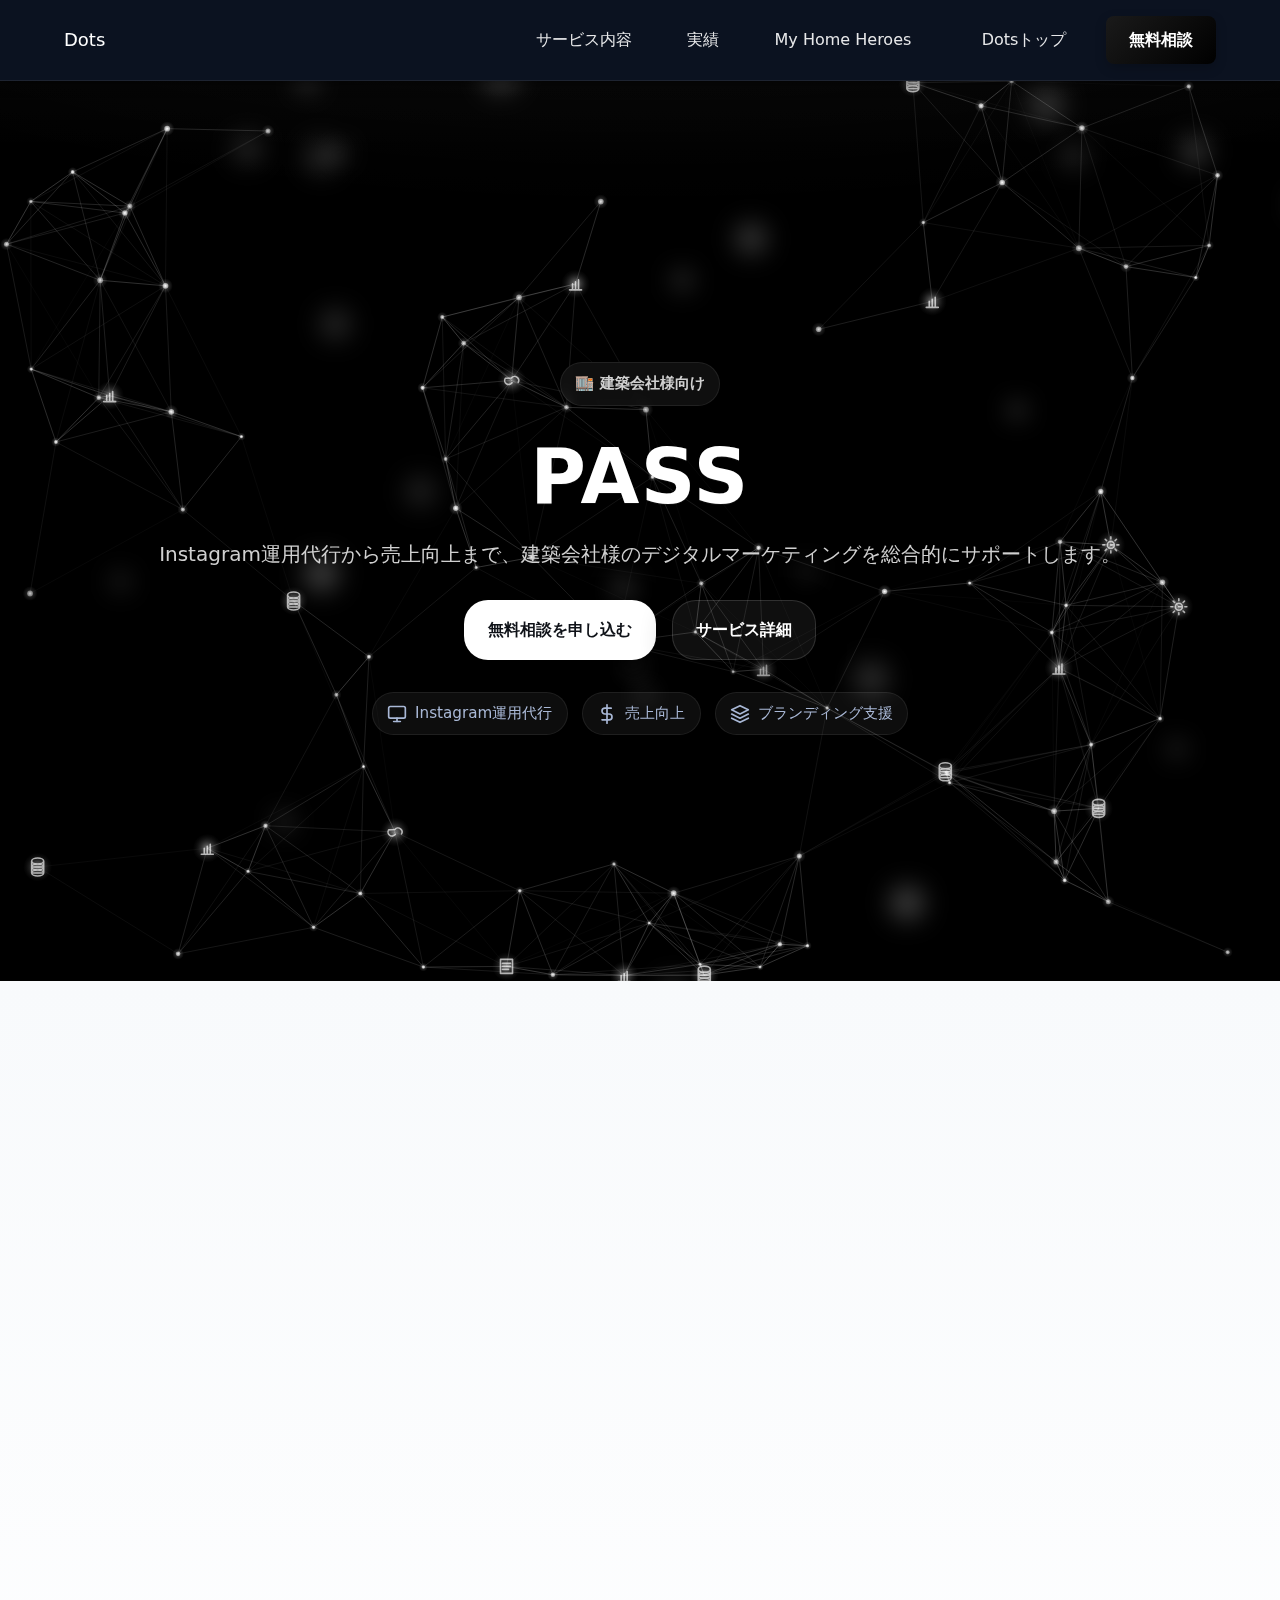
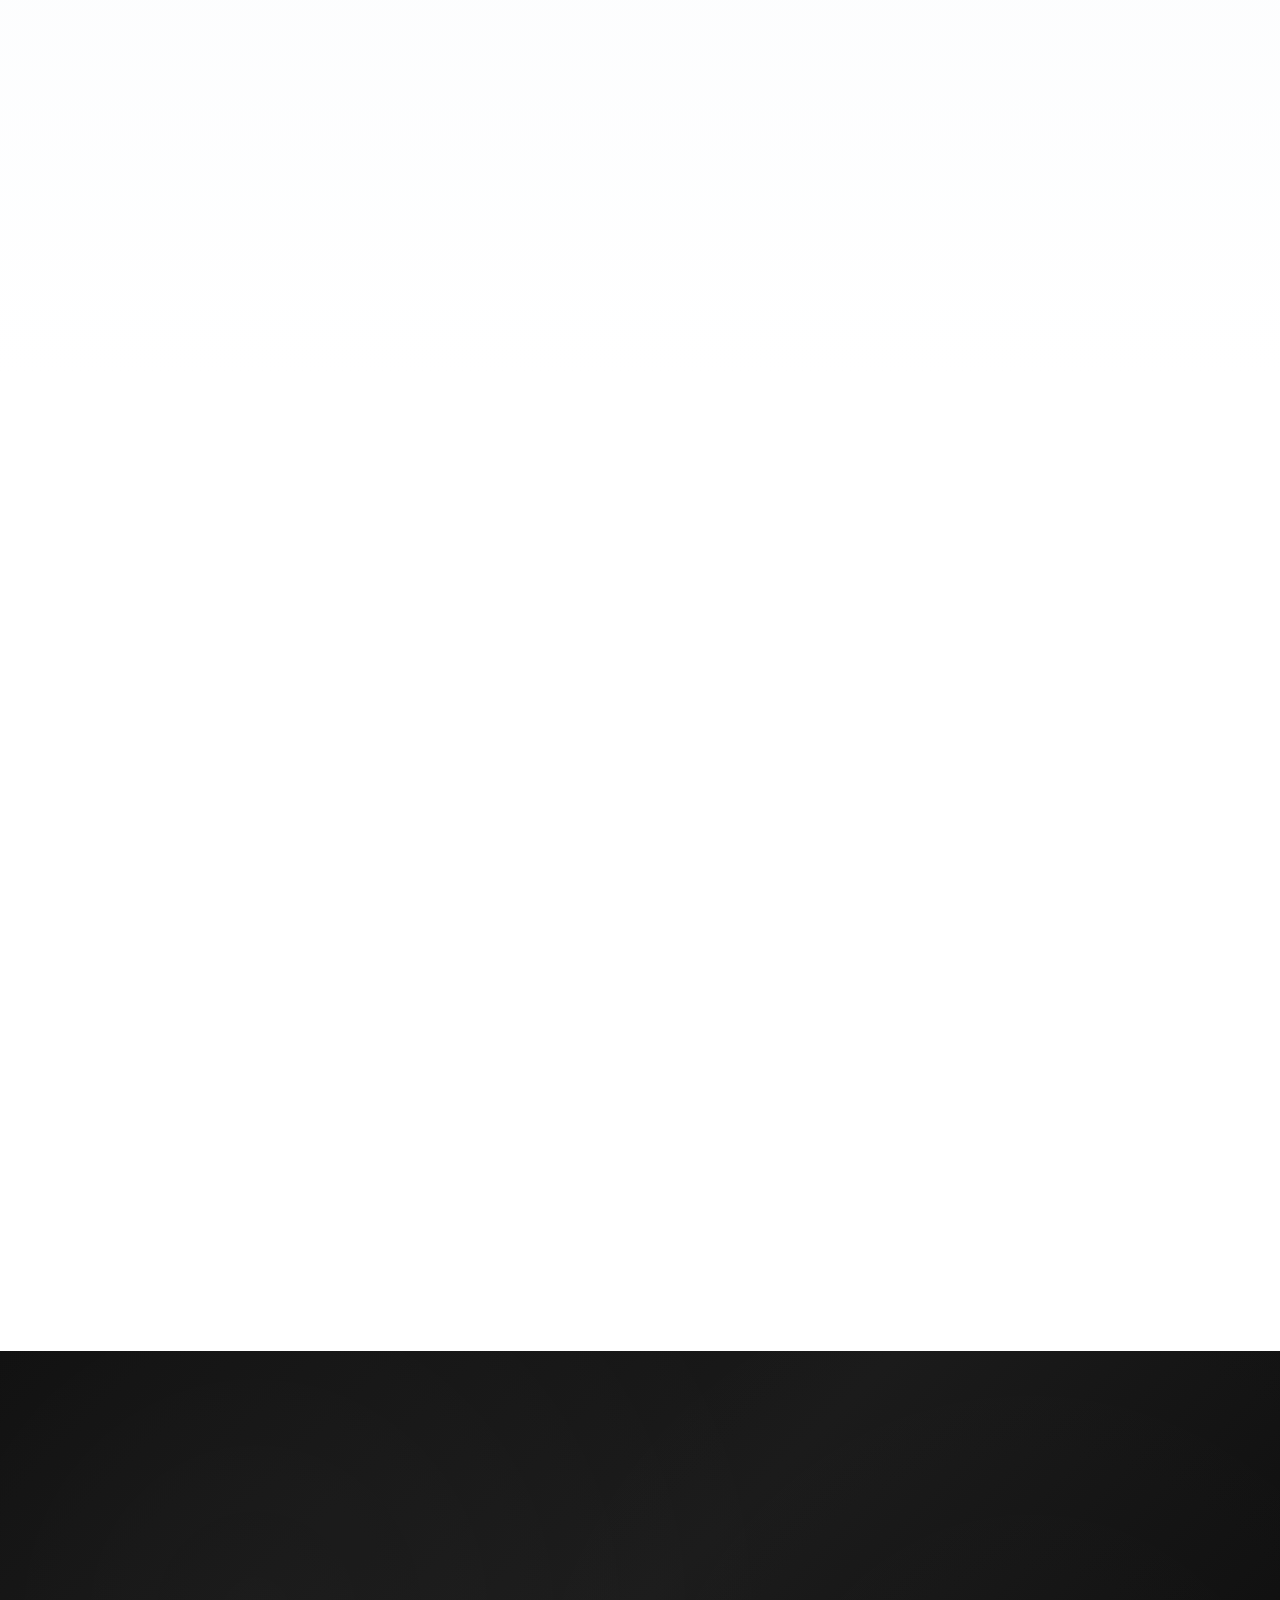
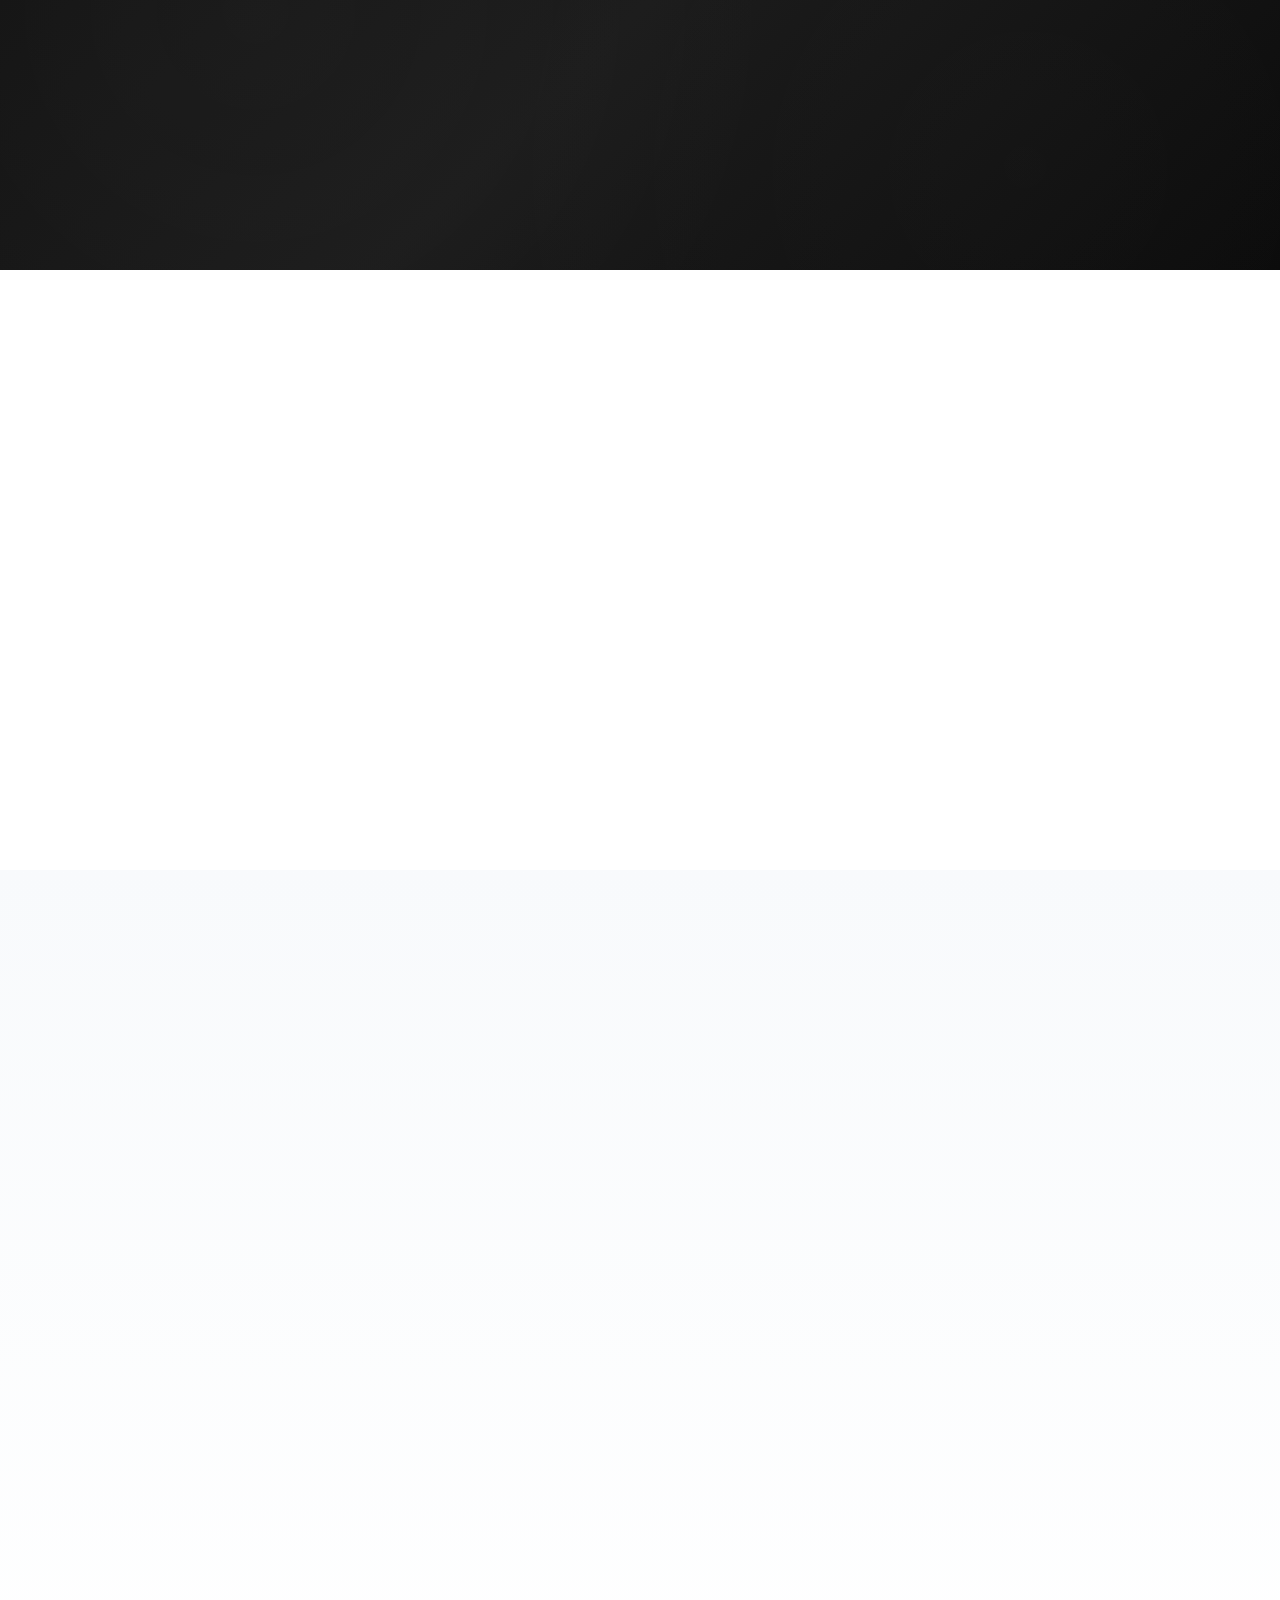
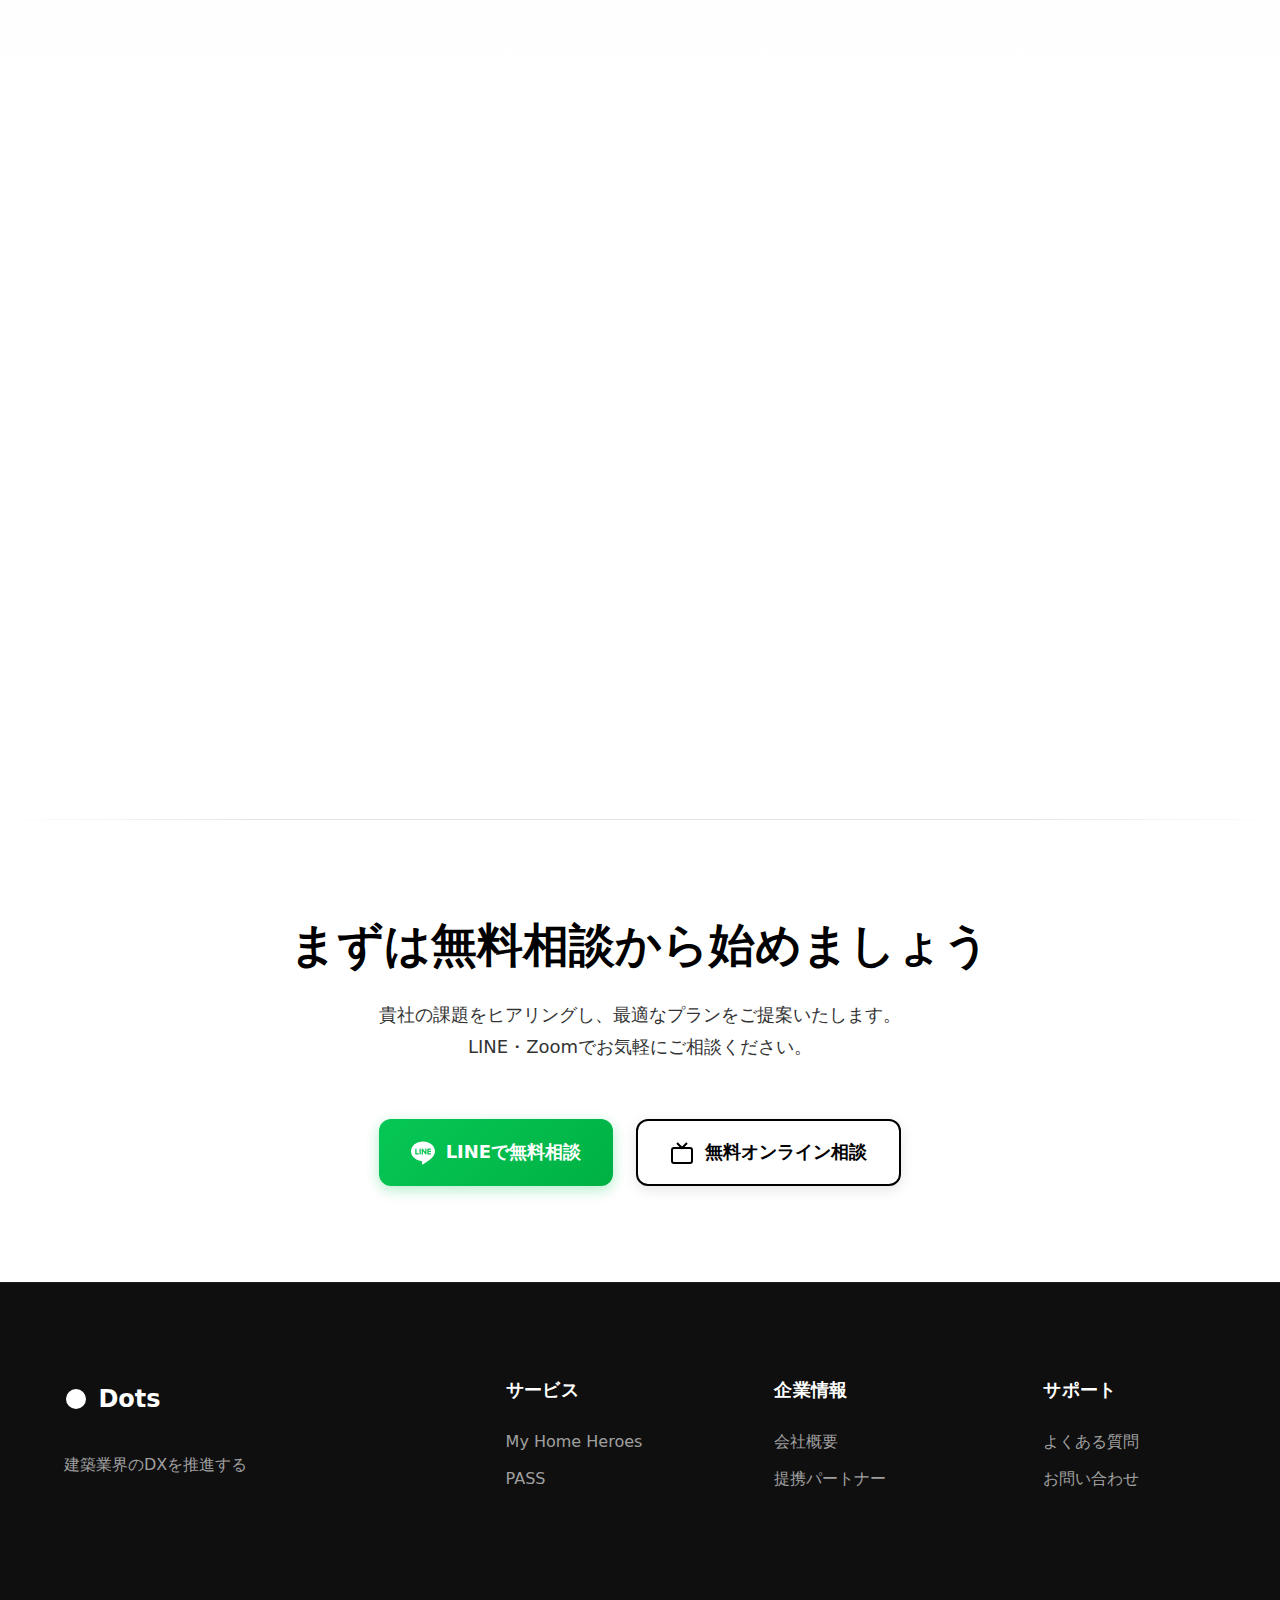
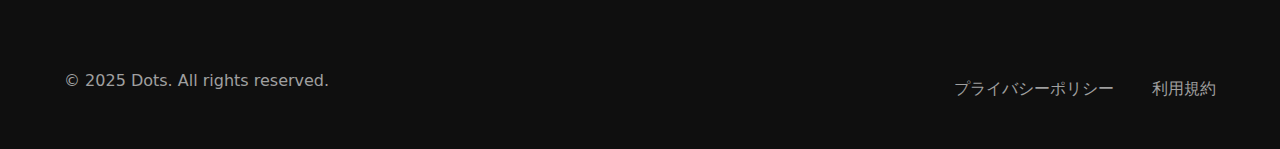
<file: pass.html>
<!DOCTYPE html>
<html lang="ja">
<head>
    <meta charset="UTF-8">
    <meta name="viewport" content="width=device-width, initial-scale=1.0">
    <meta name="description" content="PASS - 建築会社様向けSNSマーケティング支援サービス。Instagram運用代行からブランディングまで、売上向上を実現します。">
    <title>PASS - SNSマーケティング支援サービス | Dots</title>
    <link rel="stylesheet" href="css/style.css?v=6">
    <!-- V2 Hero System - MOBILE OPTIMIZED -->
    <link rel="stylesheet" href="css/hero-variant-v2.css?v=3">
    <link rel="preconnect" href="https://fonts.googleapis.com">
    <link rel="preconnect" href="https://fonts.gstatic.com" crossorigin>
    <link href="https://fonts.googleapis.com/css2?family=Noto+Sans+JP:wght@400;500;700;900&display=swap" rel="stylesheet">
    
    <!-- CRITICAL: Force mobile styles to load -->
    <style>
      @media (max-width: 767px) {
        /* Force mobile hero layout */
        .hero-wrap-v2 { 
          display: flex !important; 
          flex-direction: column !important; 
          padding-top: 80px !important; 
          max-width: 100vw !important; 
          overflow-x: hidden !important; 
        }
        .hero-content-v2 { 
          width: 100% !important; 
          padding: 0 20px !important; 
          display: flex !important; 
          flex-direction: column !important; 
          align-items: center !important; 
        }
        .hero-title-v2 { 
          font-size: clamp(36px, 10vw, 48px) !important; 
          max-width: 92% !important; 
          text-align: center !important; 
        }
        .hero-lead-v2 { 
          font-size: clamp(14px, 3.5vw, 16px) !important; 
          max-width: 88% !important; 
          text-align: center !important; 
        }
        .hero-btn-v2 { 
          width: 100% !important; 
          max-width: 320px !important; 
        }
        .hero-badges-v2 {
          max-width: 92% !important;
          justify-content: center !important;
          flex-wrap: wrap !important;
        }
      }
    </style>
</head>
<body data-variant="PASS">
    <!-- Header -->
    <header class="header">
        <div class="container header__container">
            <a href="index.html" class="header__logo">
                <span class="header__logo-text">Dots</span>
            </a>
            <button class="header__menu-toggle" id="menu-toggle" aria-label="メニューを開く">
                <span></span>
                <span></span>
                <span></span>
            </button>
            <nav class="header__nav" id="main-nav">
                <ul class="header__nav-list">
                    <li><a href="#service">サービス内容</a></li>
                    <li><a href="#results">実績</a></li>
                    <li><a href="myhome-heroes.html">My Home Heroes</a></li>
                </ul>
                <div class="header__actions">
                    <a href="index.html" class="header__link">Dotsトップ</a>
                    <a href="https://form.run/@y-katanuma-B8n8WV0KiFKfD6hjJ6qy" class="btn btn--primary btn--header" target="_blank" rel="noopener noreferrer">無料相談</a>
                </div>
            </nav>
        </div>
    </header>

    <!-- ========== HERO V2 (PASS Variant) ========== -->
    <div id="hero-pass" class="hero-wrap-v2" data-grad="on">
      <canvas id="bg-v2" aria-hidden="true"></canvas>
      
      <div class="hero-content-v2">
        <!-- Kicker Badge -->
        <div class="hero-pill-v2">
          🏬 建築会社様向け
        </div>
        
        <!-- Title -->
        <h1 class="hero-title-v2">PASS</h1>
        
        <!-- Lead -->
        <p class="hero-lead-v2">
          Instagram運用代行から売上向上まで、建築会社様のデジタルマーケティングを総合的にサポートします。
        </p>
        
        <!-- CTA Buttons -->
        <div class="hero-cta-v2">
          <a class="hero-btn-v2 primary" href="https://form.run/@y-katanuma-B8n8WV0KiFKfD6hjJ6qy" target="_blank" rel="noopener noreferrer">
            無料相談を申し込む
          </a>
          <a class="hero-btn-v2 ghost" href="#service">サービス詳細</a>
        </div>
        
        <!-- Service Badges (PASS-specific: visible) -->
        <div class="hero-badges-v2">
          <span class="hero-badge-v2">
            <svg width="20" height="20" viewBox="0 0 24 24" fill="none" stroke="currentColor" stroke-width="2" stroke-linecap="round" stroke-linejoin="round">
              <rect x="2" y="3" width="20" height="14" rx="2" ry="2"></rect>
              <line x1="8" y1="21" x2="16" y2="21"></line>
              <line x1="12" y1="17" x2="12" y2="21"></line>
            </svg>
            Instagram運用代行
          </span>
          <span class="hero-badge-v2">
            <svg width="20" height="20" viewBox="0 0 24 24" fill="none" stroke="currentColor" stroke-width="2" stroke-linecap="round" stroke-linejoin="round">
              <line x1="12" y1="1" x2="12" y2="23"></line>
              <path d="M17 5H9.5a3.5 3.5 0 0 0 0 7h5a3.5 3.5 0 0 1 0 7H6"></path>
            </svg>
            売上向上
          </span>
          <span class="hero-badge-v2">
            <svg width="20" height="20" viewBox="0 0 24 24" fill="none" stroke="currentColor" stroke-width="2" stroke-linecap="round" stroke-linejoin="round">
              <path d="M12 2L2 7l10 5 10-5-10-5z"></path>
              <path d="M2 17l10 5 10-5"></path>
              <path d="M2 12l10 5 10-5"></path>
            </svg>
            ブランディング支援
          </span>
        </div>
      </div>
    </div>

    <!-- Service Content Section -->
    <section class="section section--light" id="service">
        <div class="container">
            <div class="section__header reveal-fade">
                <h2 class="section__title section__title--dark">サービス内容</h2>
                <p class="section__description section__description--dark">
                    建築会社様のSNSマーケティングを包括的にサポートし、<br>
                    集客から成約までの動線を最適化します。
                </p>
            </div>

            <!-- Problems Section -->
            <div class="problems-section">
                <h3 class="problems-section__title reveal-fade">こんな課題はありませんか？</h3>
                <div class="problems-grid">
                    <div class="problem-card reveal-fade">
                        <div class="problem-card__icon">
                            <svg viewBox="0 0 24 24" fill="none" stroke="currentColor" stroke-width="2">
                                <circle cx="12" cy="12" r="10"></circle>
                                <path d="M9.09 9a3 3 0 0 1 5.83 1c0 2-3 3-3 3"></path>
                                <line x1="12" y1="17" x2="12.01" y2="17"></line>
                            </svg>
                        </div>
                        <h4 class="problem-card__title">新しい集客手法を<br>探している</h4>
                    </div>
                    <div class="problem-card reveal-fade">
                        <div class="problem-card__icon">
                            <svg viewBox="0 0 24 24" fill="none" stroke="currentColor" stroke-width="2">
                                <path d="M22 16.92v3a2 2 0 0 1-2.18 2 19.79 19.79 0 0 1-8.63-3.07 19.5 19.5 0 0 1-6-6 19.79 19.79 0 0 1-3.07-8.67A2 2 0 0 1 4.11 2h3a2 2 0 0 1 2 1.72 12.84 12.84 0 0 0 .7 2.81 2 2 0 0 1-.45 2.11L8.09 9.91a16 16 0 0 0 6 6l1.27-1.27a2 2 0 0 1 2.11-.45 12.84 12.84 0 0 0 2.81.7A2 2 0 0 1 22 16.92z"></path>
                            </svg>
                        </div>
                        <h4 class="problem-card__title">問い合わせ数が<br>増えない</h4>
                    </div>
                    <div class="problem-card reveal-fade">
                        <div class="problem-card__icon">
                            <svg viewBox="0 0 24 24" fill="none" stroke="currentColor" stroke-width="2">
                                <path d="M17 21v-2a4 4 0 0 0-4-4H5a4 4 0 0 0-4 4v2"></path>
                                <circle cx="9" cy="7" r="4"></circle>
                                <path d="M23 21v-2a4 4 0 0 0-3-3.87"></path>
                                <path d="M16 3.13a4 4 0 0 1 0 7.75"></path>
                            </svg>
                        </div>
                        <h4 class="problem-card__title">専門知識を持つ<br>人材がいない</h4>
                    </div>
                    <div class="problem-card reveal-fade">
                        <div class="problem-card__icon">
                            <svg viewBox="0 0 24 24" fill="none" stroke="currentColor" stroke-width="2">
                                <line x1="12" y1="1" x2="12" y2="23"></line>
                                <path d="M17 5H9.5a3.5 3.5 0 0 0 0 7h5a3.5 3.5 0 0 1 0 7H6"></path>
                            </svg>
                        </div>
                        <h4 class="problem-card__title">予算感を<br>把握していない</h4>
                    </div>
                    <div class="problem-card reveal-fade">
                        <div class="problem-card__icon">
                            <svg viewBox="0 0 24 24" fill="none" stroke="currentColor" stroke-width="2">
                                <polyline points="23 6 13.5 15.5 8.5 10.5 1 18"></polyline>
                                <polyline points="17 6 23 6 23 12"></polyline>
                            </svg>
                        </div>
                        <h4 class="problem-card__title">費用対効果が<br>分からない</h4>
                    </div>
                    <div class="problem-card reveal-fade">
                        <div class="problem-card__icon">
                            <svg viewBox="0 0 24 24" fill="none" stroke="currentColor" stroke-width="2">
                                <path d="M14 2H6a2 2 0 0 0-2 2v16a2 2 0 0 0 2 2h12a2 2 0 0 0 2-2V8z"></path>
                                <polyline points="14 2 14 8 20 8"></polyline>
                                <line x1="16" y1="13" x2="8" y2="13"></line>
                                <line x1="16" y1="17" x2="8" y2="17"></line>
                                <polyline points="10 9 9 9 8 9"></polyline>
                            </svg>
                        </div>
                        <h4 class="problem-card__title">専門用語が難解で<br>理解困難</h4>
                    </div>
                </div>
            </div>
        </div>
    </section>

    <!-- Provided Services Section -->
    <section class="section">
        <div class="container">
            <div class="section__header reveal-fade">
                <h2 class="section__title">提供サービス</h2>
                <p class="section__description">
                    Instagram運用からブランディングまで、<br>
                    建築会社様の成長を多角的にサポートします
                </p>
            </div>

            <div class="service-details-grid">
                <div class="service-detail-card reveal-fade">
                    <div class="service-detail-card__icon">
                        <svg viewBox="0 0 24 24" fill="none" stroke="currentColor" stroke-width="2">
                            <rect x="2" y="2" width="20" height="20" rx="5" ry="5"></rect>
                            <path d="M16 11.37A4 4 0 1 1 12.63 8 4 4 0 0 1 16 11.37z"></path>
                            <line x1="17.5" y1="6.5" x2="17.51" y2="6.5"></line>
                        </svg>
                    </div>
                    <h3 class="service-detail-card__title">Instagram運用代行</h3>
                    <p class="service-detail-card__description">
                        投稿コンテンツの企画・制作から日々の運用まで、Instagramアカウントを総合的に管理。
                        建築業界に特化したノウハウで、フォロワー獲得と問い合わせ増加を実現します。
                    </p>
                    <ul class="service-detail-card__features">
                        <li>コンテンツ企画・制作</li>
                        <li>投稿スケジュール管理</li>
                        <li>ハッシュタグ戦略</li>
                        <li>フォロワー獲得施策</li>
                    </ul>
                </div>

                <div class="service-detail-card reveal-fade">
                    <div class="service-detail-card__icon">
                        <svg viewBox="0 0 24 24" fill="none" stroke="currentColor" stroke-width="2">
                            <line x1="12" y1="1" x2="12" y2="23"></line>
                            <path d="M17 5H9.5a3.5 3.5 0 0 0 0 7h5a3.5 3.5 0 0 1 0 7H6"></path>
                        </svg>
                    </div>
                    <h3 class="service-detail-card__title">売上向上支援</h3>
                    <p class="service-detail-card__description">
                        SNSマーケティングによる認知拡大から成約までを一気通貫でサポート。
                        データに基づいた戦略で、確実に売上向上を実現します。
                    </p>
                    <ul class="service-detail-card__features">
                        <li>KPI設定とモニタリング</li>
                        <li>広告運用の最適化</li>
                        <li>成約率向上施策</li>
                        <li>月次レポートと改善提案</li>
                    </ul>
                </div>

                <div class="service-detail-card reveal-fade">
                    <div class="service-detail-card__icon">
                        <svg viewBox="0 0 24 24" fill="none" stroke="currentColor" stroke-width="2">
                            <path d="M12 2L2 7l10 5 10-5-10-5z"></path>
                            <path d="M2 17l10 5 10-5"></path>
                            <path d="M2 12l10 5 10-5"></path>
                        </svg>
                    </div>
                    <h3 class="service-detail-card__title">ブランディング支援</h3>
                    <p class="service-detail-card__description">
                        企業の魅力を最大限に引き出し、競合との差別化を実現。
                        一貫したブランドイメージの構築で、顧客からの信頼を獲得します。
                    </p>
                    <ul class="service-detail-card__features">
                        <li>ブランド戦略の立案</li>
                        <li>ビジュアルアイデンティティ</li>
                        <li>トーン＆マナーの統一</li>
                        <li>ストーリーテリング</li>
                    </ul>
                </div>
            </div>
        </div>
    </section>

    <!-- Sales Boost Section -->
    <section class="section section--dark">
        <div class="container">
            <div class="sales-boost reveal-fade">
                <h2 class="sales-boost__title">PASSで売上アップを実現</h2>
                <p class="sales-boost__description">
                    建築会社様のSNSマーケティングに特化した専門チームが、<br>
                    Instagram運用からブランディングまでトータルサポート。<br>
                    確かな実績とノウハウで、貴社の売上向上に貢献します。
                </p>
                <a href="https://form.run/@y-katanuma-B8n8WV0KiFKfD6hjJ6qy" class="btn btn--primary btn--large" target="_blank" rel="noopener noreferrer">無料相談を申し込む</a>
            </div>
        </div>
    </section>

    <!-- Why Choose PASS Section -->
    <section class="section">
        <div class="container">
            <div class="section__header reveal-fade">
                <h2 class="section__title">PASSが選ばれる理由</h2>
            </div>

            <div class="why-choose-grid">
                <div class="why-choose__card reveal-fade">
                    <div class="why-choose__icon">
                        <svg viewBox="0 0 24 24" fill="none" stroke="currentColor" stroke-width="2">
                            <path d="M22 11.08V12a10 10 0 1 1-5.93-9.14"></path>
                            <polyline points="22 4 12 14.01 9 11.01"></polyline>
                        </svg>
                    </div>
                    <h3 class="why-choose__title">建築業界特化の専門性</h3>
                    <p class="why-choose__text">
                        建築・住宅業界に特化したSNSマーケティングのプロフェッショナル集団。
                        業界特有の課題を深く理解し、最適な施策を提案します。
                    </p>
                </div>

                <div class="why-choose__card reveal-fade">
                    <div class="why-choose__icon">
                        <svg viewBox="0 0 24 24" fill="none" stroke="currentColor" stroke-width="2">
                            <polyline points="23 6 13.5 15.5 8.5 10.5 1 18"></polyline>
                            <polyline points="17 6 23 6 23 12"></polyline>
                        </svg>
                    </div>
                    <h3 class="why-choose__title">確かな実績とデータ</h3>
                    <p class="why-choose__text">
                        多数の建築会社様での成功実績。データに基づいた戦略立案と、
                        PDCAサイクルによる継続的な改善で確実に成果を出します。
                    </p>
                </div>

                <div class="why-choose__card reveal-fade">
                    <div class="why-choose__icon">
                        <svg viewBox="0 0 24 24" fill="none" stroke="currentColor" stroke-width="2">
                            <path d="M17 21v-2a4 4 0 0 0-4-4H5a4 4 0 0 0-4 4v2"></path>
                            <circle cx="9" cy="7" r="4"></circle>
                            <path d="M23 21v-2a4 4 0 0 0-3-3.87"></path>
                            <path d="M16 3.13a4 4 0 0 1 0 7.75"></path>
                        </svg>
                    </div>
                    <h3 class="why-choose__title">伴走型のサポート体制</h3>
                    <p class="why-choose__text">
                        専任担当者による手厚いサポート。定期的なミーティングと詳細なレポートで、
                        常に現状と改善策を共有し、二人三脚で目標達成を目指します。
                    </p>
                </div>
            </div>
        </div>
    </section>

    <!-- Results Section -->
    <section class="section section--light" id="results">
        <div class="container">
            <div class="section__header reveal-fade">
                <h2 class="section__title section__title--dark">実績</h2>
                <p class="section__description section__description--dark">
                    PASSを導入いただいた建築会社様の成功事例をご紹介します
                </p>
            </div>

            <div class="results-grid">
                <!-- A社様 - 完成見学会 -->
                <div class="result-card reveal-fade">
                    <div class="result-card__header">
                        <h3 class="result-card__company">A社様</h3>
                        <span class="result-card__badge">完成見学会</span>
                    </div>
                    <div class="result-card__metrics">
                        <div class="result-card__metric">
                            <span class="result-card__label">来場者数</span>
                            <div class="result-card__values">
                                <span class="result-card__before">0名</span>
                                <svg class="result-card__arrow" viewBox="0 0 24 24" fill="none" stroke="currentColor" stroke-width="2">
                                    <line x1="5" y1="12" x2="19" y2="12"></line>
                                    <polyline points="12 5 19 12 12 19"></polyline>
                                </svg>
                                <span class="result-card__after">8名</span>
                            </div>
                        </div>
                        <div class="result-card__metric">
                            <span class="result-card__label">顧客獲得単価</span>
                            <div class="result-card__values">
                                <span class="result-card__before">50,000円</span>
                                <svg class="result-card__arrow" viewBox="0 0 24 24" fill="none" stroke="currentColor" stroke-width="2">
                                    <line x1="5" y1="12" x2="19" y2="12"></line>
                                    <polyline points="12 5 19 12 12 19"></polyline>
                                </svg>
                                <span class="result-card__after">8,671円</span>
                            </div>
                        </div>
                    </div>
                    <p class="result-card__period">Instagram広告活用</p>
                </div>

                <!-- A社様 - 間取り図添削 -->
                <div class="result-card reveal-fade">
                    <div class="result-card__header">
                        <h3 class="result-card__company">A社様</h3>
                        <span class="result-card__badge">間取り図添削イベント</span>
                    </div>
                    <div class="result-card__metrics">
                        <div class="result-card__metric">
                            <span class="result-card__label">参加者数</span>
                            <div class="result-card__values">
                                <span class="result-card__before">0名</span>
                                <svg class="result-card__arrow" viewBox="0 0 24 24" fill="none" stroke="currentColor" stroke-width="2">
                                    <line x1="5" y1="12" x2="19" y2="12"></line>
                                    <polyline points="12 5 19 12 12 19"></polyline>
                                </svg>
                                <span class="result-card__after">6名</span>
                            </div>
                        </div>
                        <div class="result-card__metric">
                            <span class="result-card__label">顧客獲得単価</span>
                            <div class="result-card__values">
                                <span class="result-card__before">50,000円</span>
                                <svg class="result-card__arrow" viewBox="0 0 24 24" fill="none" stroke="currentColor" stroke-width="2">
                                    <line x1="5" y1="12" x2="19" y2="12"></line>
                                    <polyline points="12 5 19 12 12 19"></polyline>
                                </svg>
                                <span class="result-card__after">7,672円</span>
                            </div>
                        </div>
                    </div>
                    <p class="result-card__period">Instagram広告活用</p>
                </div>

                <!-- B社様 - リーチ改善 -->
                <div class="result-card reveal-fade">
                    <div class="result-card__header">
                        <h3 class="result-card__company">B社様</h3>
                        <span class="result-card__badge">Instagram運用代行</span>
                    </div>
                    <div class="result-card__metrics">
                        <div class="result-card__metric">
                            <span class="result-card__label">月間平均リーチ数</span>
                            <div class="result-card__values">
                                <span class="result-card__before">429</span>
                                <svg class="result-card__arrow" viewBox="0 0 24 24" fill="none" stroke="currentColor" stroke-width="2">
                                    <line x1="5" y1="12" x2="19" y2="12"></line>
                                    <polyline points="12 5 19 12 12 19"></polyline>
                                </svg>
                                <span class="result-card__after">101,274</span>
                            </div>
                        </div>
                        <div class="result-card__metric">
                            <span class="result-card__label">成長率</span>
                            <div class="result-card__values">
                                <span class="result-card__after result-card__after--highlight">236倍</span>
                            </div>
                        </div>
                    </div>
                    <p class="result-card__period">戦略的コンテンツ制作</p>
                </div>
            </div>
        </div>
    </section>

    <!-- Testimonials Section -->
    <section class="section">
        <div class="container">
            <div class="section__header reveal-fade">
                <h2 class="section__title">お客様の声</h2>
            </div>

            <div class="testimonials-grid">
                <div class="testimonial-card reveal-fade">
                    <div class="testimonial-card__header">
                        <h3 class="testimonial-card__company">A工務店</h3>
                        <p class="testimonial-card__role">マーケティング担当者様</p>
                    </div>
                    <div class="testimonial-card__quote">
                        <svg viewBox="0 0 24 24" fill="currentColor">
                            <path d="M6.5 10c-1.3 0-2.4-.5-3.3-1.4C2.3 7.7 1.8 6.6 1.8 5.3c0-1.3.5-2.4 1.4-3.3C4.1 1.1 5.2.6 6.5.6c1.3 0 2.4.5 3.3 1.4.9.9 1.4 2 1.4 3.3 0 1.3-.5 2.4-1.4 3.3-.9.9-2 1.4-3.3 1.4zm0 13.4c-1.3 0-2.4-.5-3.3-1.4-.9-.9-1.4-2-1.4-3.3V11c0-.3.1-.5.3-.7.2-.2.4-.3.7-.3s.5.1.7.3c.2.2.3.4.3.7v7.7c0 .8.3 1.5.8 2 .5.5 1.2.8 2 .8.8 0 1.5-.3 2-.8.5-.5.8-1.2.8-2V11c0-.3.1-.5.3-.7.2-.2.4-.3.7-.3s.5.1.7.3c.2.2.3.4.3.7v7.7c0 1.3-.5 2.4-1.4 3.3-.9.9-2 1.4-3.3 1.4zm11 0c-1.3 0-2.4-.5-3.3-1.4-.9-.9-1.4-2-1.4-3.3V11c0-.3.1-.5.3-.7.2-.2.4-.3.7-.3s.5.1.7.3c.2.2.3.4.3.7v7.7c0 .8.3 1.5.8 2 .5.5 1.2.8 2 .8.8 0 1.5-.3 2-.8.5-.5.8-1.2.8-2V11c0-.3.1-.5.3-.7.2-.2.4-.3.7-.3s.5.1.7.3c.2.2.3.4.3.7v7.7c0 1.3-.5 2.4-1.4 3.3-.9.9-2 1.4-3.3 1.4zm0-13.4c-1.3 0-2.4-.5-3.3-1.4-.9-.9-1.4-2-1.4-3.3 0-1.3.5-2.4 1.4-3.3.9-.9 2-1.4 3.3-1.4 1.3 0 2.4.5 3.3 1.4.9.9 1.4 2 1.4 3.3 0 1.3-.5 2.4-1.4 3.3-.9.9-2 1.4-3.3 1.4z"/>
                        </svg>
                    </div>
                    <p class="testimonial-card__text">リスティング広告と比較してInstagram広告の顧客獲得単価が圧倒的に低く、しかも質の高い見込み客を獲得できています。PASSのサポートのおかげで、広告運用の効果が目に見えて改善されました。</p>
                </div>

                <div class="testimonial-card reveal-fade">
                    <div class="testimonial-card__header">
                        <h3 class="testimonial-card__company">Bハウスメーカー</h3>
                        <p class="testimonial-card__role">営業部長様</p>
                    </div>
                    <div class="testimonial-card__quote">
                        <svg viewBox="0 0 24 24" fill="currentColor">
                            <path d="M6.5 10c-1.3 0-2.4-.5-3.3-1.4C2.3 7.7 1.8 6.6 1.8 5.3c0-1.3.5-2.4 1.4-3.3C4.1 1.1 5.2.6 6.5.6c1.3 0 2.4.5 3.3 1.4.9.9 1.4 2 1.4 3.3 0 1.3-.5 2.4-1.4 3.3-.9.9-2 1.4-3.3 1.4zm0 13.4c-1.3 0-2.4-.5-3.3-1.4-.9-.9-1.4-2-1.4-3.3V11c0-.3.1-.5.3-.7.2-.2.4-.3.7-.3s.5.1.7.3c.2.2.3.4.3.7v7.7c0 .8.3 1.5.8 2 .5.5 1.2.8 2 .8.8 0 1.5-.3 2-.8.5-.5.8-1.2.8-2V11c0-.3.1-.5.3-.7.2-.2.4-.3.7-.3s.5.1.7.3c.2.2.3.4.3.7v7.7c0 1.3-.5 2.4-1.4 3.3-.9.9-2 1.4-3.3 1.4zm11 0c-1.3 0-2.4-.5-3.3-1.4-.9-.9-1.4-2-1.4-3.3V11c0-.3.1-.5.3-.7.2-.2.4-.3.7-.3s.5.1.7.3c.2.2.3.4.3.7v7.7c0 .8.3 1.5.8 2 .5.5 1.2.8 2 .8.8 0 1.5-.3 2-.8.5-.5.8-1.2.8-2V11c0-.3.1-.5.3-.7.2-.2.4-.3.7-.3s.5.1.7.3c.2.2.3.4.3.7v7.7c0 1.3-.5 2.4-1.4 3.3-.9.9-2 1.4-3.3 1.4zm0-13.4c-1.3 0-2.4-.5-3.3-1.4-.9-.9-1.4-2-1.4-3.3 0-1.3.5-2.4 1.4-3.3.9-.9 2-1.4 3.3-1.4 1.3 0 2.4.5 3.3 1.4.9.9 1.4 2 1.4 3.3 0 1.3-.5 2.4-1.4 3.3-.9.9-2 1.4-3.3 1.4z"/>
                        </svg>
                    </div>
                    <p class="testimonial-card__text">Instagram広告経由で来た方の成約率が極めて高いです。最初は半信半疑でしたが、今では弊社の主要な集客チャネルとなっています。数値で結果が見えるので、経営陣への報告もスムーズです。</p>
                </div>
            </div>
        </div>
    </section>

    <!-- CTA Section -->
    <section class="final-cta" id="contact">
        <div class="final-cta__container">
            <h2 class="final-cta__title">まずは無料相談から始めましょう</h2>
            <p class="final-cta__text">
                貴社の課題をヒアリングし、最適なプランをご提案いたします。<br>
                LINE・Zoomでお気軽にご相談ください。
            </p>
            <div class="final-cta__buttons">
                <a href="https://liff.line.me/2007438875-YAAgNKRM/landing?follow=%40436fsqey&lp=USpwdE&liff_id=2007438875-YAAgNKRM" class="final-cta__btn final-cta__btn--line" target="_blank" rel="noopener noreferrer">
                    <svg width="24" height="24" viewBox="0 0 24 24" fill="currentColor">
                        <path d="M19.365 9.863c.349 0 .63.285.63.631 0 .345-.281.63-.63.63H17.61v1.125h1.755c.349 0 .63.283.63.63 0 .344-.281.629-.63.629h-2.386c-.345 0-.627-.285-.627-.629V8.108c0-.345.282-.63.63-.63h2.386c.346 0 .627.285.627.63 0 .349-.281.63-.63.63H17.61v1.125h1.755zm-3.855 3.016c0 .27-.174.51-.432.596-.064.021-.133.031-.199.031-.211 0-.391-.09-.51-.25l-2.443-3.317v2.94c0 .344-.279.629-.631.629-.346 0-.626-.285-.626-.629V8.108c0-.27.173-.51.43-.595.06-.023.136-.033.194-.033.195 0 .375.104.495.254l2.462 3.33V8.108c0-.345.282-.63.63-.63.345 0 .63.285.63.63v4.771zm-5.741 0c0 .344-.282.629-.631.629-.345 0-.627-.285-.627-.629V8.108c0-.345.282-.63.63-.63.346 0 .628.285.628.63v4.771zm-2.466.629H4.917c-.345 0-.63-.285-.63-.629V8.108c0-.345.285-.63.63-.63.348 0 .63.285.63.63v4.141h1.756c.348 0 .629.283.629.63 0 .344-.282.629-.629.629M24 10.314C24 4.943 18.615.572 12 .572S0 4.943 0 10.314c0 4.811 4.27 8.842 10.035 9.608.391.082.923.258 1.058.59.12.301.079.766.038 1.08l-.164 1.02c-.045.301-.24 1.186 1.049.645 1.291-.539 6.916-4.078 9.436-6.975C23.176 14.393 24 12.458 24 10.314"/>
                    </svg>
                    LINEで無料相談
                </a>
                <a href="https://form.run/@y-katanuma-B8n8WV0KiFKfD6hjJ6qy" class="final-cta__btn final-cta__btn--outline" target="_blank" rel="noopener noreferrer">
                    <svg width="24" height="24" viewBox="0 0 24 24" fill="none" stroke="currentColor" stroke-width="2">
                        <rect x="2" y="7" width="20" height="15" rx="2" ry="2"></rect>
                        <polyline points="17 2 12 7 7 2"></polyline>
                    </svg>
                    無料オンライン相談
                </a>
            </div>
        </div>
    </section>

    <!-- Footer -->
    <footer class="footer">
        <div class="container footer__container">
            <div class="footer__brand">
                <div class="footer__logo">
                    <svg width="24" height="24" viewBox="0 0 24 24" fill="currentColor" xmlns="http://www.w3.org/2000/svg" aria-hidden="true">
                        <circle cx="12" cy="12" r="10"/>
                    </svg>
                    <span>Dots</span>
                </div>
                <p class="footer__description">建築業界のDXを推進する</p>
            </div>
            
            <nav class="footer__nav" aria-label="フッターナビゲーション">
                <div class="footer__nav-group">
                    <h3 class="footer__nav-title">サービス</h3>
                    <ul>
                        <li><a href="myhome-heroes.html">My Home Heroes</a></li>
                        <li><a href="pass.html">PASS</a></li>
                    </ul>
                </div>
                
                <div class="footer__nav-group">
                    <h3 class="footer__nav-title">企業情報</h3>
                    <ul>
                        <li><a href="index.html#company">会社概要</a></li>
                        <li><a href="index.html#partners">提携パートナー</a></li>
                    </ul>
                </div>
                
                <div class="footer__nav-group">
                    <h3 class="footer__nav-title">サポート</h3>
                    <ul>
                        <li><a href="index.html#faq">よくある質問</a></li>
                        <li><a href="#contact">お問い合わせ</a></li>
                    </ul>
                </div>
            </nav>
        </div>
        
        <div class="footer__bottom">
            <div class="container footer__bottom-container">
                <p class="footer__copyright">&copy; 2025 Dots. All rights reserved.</p>
                <div class="footer__legal">
                    <a href="#privacy">プライバシーポリシー</a>
                    <a href="#terms">利用規約</a>
                </div>
            </div>
        </div>
    </footer>

    <!-- V2 Particle Network System -->
    <script src="js/particle-network-v2.js"></script>
    <script src="js/main.js"></script>
</body>
</html>
</file>
<file: css/style.css>
/* ==========================================
   Dots - Corporate Website Styles
   Dark Theme with Particle Animation
   Version: 6.0 (2025-11-20)
   Last Update: Article Card Inline Styles (White BG + Black Text)
   ========================================== */

/* ==========================================
   CSS Custom Properties
   ========================================== */
:root {
  /* Colors - Monochrome Theme (White, Grey, Black) */
  --bg: #000000;
  --bg-dim: #1a1a1a;
  --ink-strong: #FFFFFF;
  --ink-muted: #D0D0D0;
  --ink-dim: #A0A0A0;
  --primary: #FFFFFF;
  --primary-ink: #000000;
  --panel: rgba(255, 255, 255, 0.05);
  --panel-2: rgba(255, 255, 255, 0.03);
  --line: rgba(255, 255, 255, 0.1);
  --accent-dot: #FFFFFF;
  --brand-blue: #E0E0E0;
  --success: #FFFFFF;
  
  /* Legacy mappings for compatibility */
  --clr-bg: #ffffff;
  --clr-bg-secondary: #f5f5f5;
  --clr-surface: #e8e8e8;
  --clr-primary: #000000;
  --clr-accent: #333333;
  --clr-text: #1a1a1a;
  --clr-text-dim: #666666;
  --clr-border: rgba(0, 0, 0, 0.1);
  --clr-dark-bg: #0f0f0f;
  --clr-dark-surface: #1a1a1a;
  --clr-dark-text: #ffffff;
  --clr-dark-text-dim: #a0a0a0;
  
  /* Typography */
  --font-base: -apple-system, BlinkMacSystemFont, 'Segoe UI', 'Hiragino Kaku Gothic ProN', 'Hiragino Sans', Meiryo, sans-serif;
  
  /* Font Sizes */
  --fs-xs: clamp(0.75rem, 0.7rem + 0.25vw, 0.875rem);
  --fs-sm: clamp(0.875rem, 0.8rem + 0.35vw, 1rem);
  --fs-base: clamp(1rem, 0.95rem + 0.25vw, 1.125rem);
  --fs-md: clamp(1.125rem, 1.05rem + 0.35vw, 1.25rem);
  --fs-lg: clamp(1.25rem, 1.15rem + 0.5vw, 1.5rem);
  --fs-xl: clamp(1.5rem, 1.35rem + 0.75vw, 2rem);
  --fs-2xl: clamp(2rem, 1.7rem + 1.5vw, 3rem);
  --fs-3xl: clamp(2.5rem, 2rem + 2.5vw, 4rem);
  
  /* Spacing */
  --space-xs: clamp(0.5rem, 0.45rem + 0.25vw, 0.75rem);
  --space-sm: clamp(0.75rem, 0.65rem + 0.5vw, 1rem);
  --space-md: clamp(1rem, 0.85rem + 0.75vw, 1.5rem);
  --space-lg: clamp(1.5rem, 1.2rem + 1.5vw, 2.5rem);
  --space-xl: clamp(2rem, 1.5rem + 2.5vw, 4rem);
  --space-2xl: clamp(3rem, 2rem + 5vw, 6rem);
  
  /* Layout */
  --container-max: 1200px;
  --container-padding: clamp(1rem, 2vw, 1.5rem);
  --border-radius: 12px;
  --border-radius-sm: 8px;
  --border-radius-lg: 16px;
  
  /* Shadows */
  --shadow-sm: 0 2px 8px rgba(0, 0, 0, 0.06);
  --shadow-md: 0 4px 16px rgba(0, 0, 0, 0.1);
  --shadow-lg: 0 8px 32px rgba(0, 0, 0, 0.15);
  --shadow-inset: inset 0 2px 4px rgba(0, 0, 0, 0.1);
  --shadow-hero: 0 10px 30px rgba(0, 0, 0, 0.5);
  --glow-particle: 0 0 20px rgba(207, 226, 255, 0.85);
  
  /* Transitions */
  --transition-fast: 150ms ease;
  --transition-base: 250ms ease;
  --transition-slow: 400ms ease;
  
  /* Z-index */
  --z-header: 1000;
  --z-particles: 1;
}

/* ==========================================
   Reset & Base
   ========================================== */
*, *::before, *::after {
  box-sizing: border-box;
  margin: 0;
  padding: 0;
}

html {
  scroll-behavior: smooth;
  font-size: 16px;
}

body {
  font-family: var(--font-base);
  font-size: var(--fs-base);
  line-height: 1.7;
  color: var(--clr-text);
  background-color: var(--clr-bg);
  overflow-x: hidden;
}

/* Dark sections */
.section--dark-theme,
.hero,
.footer {
  background-color: var(--clr-dark-bg);
  color: var(--clr-dark-text);
}

.section--dark-theme .section__title,
.section--dark-theme .section__description,
.hero .hero__title,
.hero .hero__subtitle {
  color: var(--clr-dark-text);
}

img, picture, video, canvas, svg {
  display: block;
  max-width: 100%;
  height: auto;
}

ul, ol {
  list-style: none;
}

a {
  color: inherit;
  text-decoration: none;
}

button {
  font: inherit;
  color: inherit;
  background: none;
  border: none;
  cursor: pointer;
}

:focus {
  outline: none;
}

:focus-visible {
  outline: 2px solid var(--clr-primary);
  outline-offset: 4px;
}

@media (prefers-reduced-motion: reduce) {
  *, *::before, *::after {
    animation-duration: 0.01ms !important;
    animation-iteration-count: 1 !important;
    transition-duration: 0.01ms !important;
  }
  html {
    scroll-behavior: auto;
  }
}

/* ==========================================
   Typography
   ========================================== */
h1, h2, h3, h4, h5, h6 {
  font-weight: 700;
  line-height: 1.2;
}

h1 { font-size: var(--fs-3xl); }
h2 { font-size: var(--fs-2xl); }
h3 { font-size: var(--fs-xl); }
h4 { font-size: var(--fs-lg); }

p {
  margin-bottom: var(--space-sm);
}

/* ==========================================
   Container
   ========================================== */
.container {
  max-width: var(--container-max);
  margin-inline: auto;
  padding-inline: var(--container-padding);
}

.section {
  padding-block: var(--space-2xl);
  background: var(--clr-bg);
}

.section--alt {
  background: var(--clr-bg-secondary);
}

/* ==========================================
   Skip Link
   ========================================== */
.skip-link {
  position: absolute;
  top: -100px;
  left: 0;
  z-index: 9999;
  padding: var(--space-sm) var(--space-md);
  background: var(--clr-primary);
  color: white;
  font-weight: 600;
}

.skip-link:focus {
  top: 0;
}

/* ==========================================
   Header
   ========================================== */
.header {
  position: sticky;
  top: 0;
  z-index: var(--z-header);
  background: #0B1220;
  backdrop-filter: none;
  -webkit-backdrop-filter: none;
  border-bottom: 1px solid rgba(255, 255, 255, 0.08);
  box-shadow: 0 2px 10px rgba(0, 0, 0, 0.5);
}

.header.scrolled {
  background: #0B1220;
  box-shadow: 0 2px 20px rgba(0, 0, 0, 0.5);
}

.header__container {
  display: flex;
  align-items: center;
  justify-content: space-between;
  padding-block: var(--space-sm);
  gap: var(--space-md);
}

.header__logo a {
  display: flex;
  align-items: center;
  gap: 10px;
  font-weight: 700;
  font-size: var(--fs-lg);
}

.header__logo svg {
  flex-shrink: 0;
}

.header__brand {
  font-weight: 700;
  font-size: 1.1rem;
}

.header__toggle {
  display: none;
  flex-direction: column;
  gap: 5px;
  width: 32px;
  height: 32px;
  padding: 4px;
}

.header__toggle-icon,
.header__toggle-icon::before,
.header__toggle-icon::after {
  display: block;
  width: 100%;
  height: 2px;
  background: #ffffff;
  transition: transform var(--transition-base);
  border-radius: 2px;
}

.header__logo a {
  color: #ffffff;
}

.header__toggle-icon {
  position: relative;
}

.header__toggle-icon::before,
.header__toggle-icon::after {
  content: '';
  position: absolute;
  left: 0;
}

.header__toggle-icon::before {
  top: -8px;
}

.header__toggle-icon::after {
  top: 8px;
}

.header__toggle[aria-expanded="true"] .header__toggle-icon {
  background: transparent;
}

.header__toggle[aria-expanded="true"] .header__toggle-icon::before {
  transform: rotate(45deg);
  top: 0;
}

.header__toggle[aria-expanded="true"] .header__toggle-icon::after {
  transform: rotate(-45deg);
  top: 0;
}

.header__nav {
  display: flex;
  align-items: center;
  gap: var(--space-lg);
}

.header__nav-list {
  display: flex;
  align-items: center;
  gap: var(--space-md);
}

.header__nav-list a {
  font-size: var(--fs-sm);
  font-weight: 500;
  padding: var(--space-xs) var(--space-sm);
  border-radius: var(--border-radius-sm);
  transition: color var(--transition-fast), background var(--transition-fast);
  color: rgba(255, 255, 255, 0.9);
}

.header__nav-list a:hover {
  color: #ffffff;
  background: rgba(255, 255, 255, 0.1);
}

.header__actions {
  display: flex;
  align-items: center;
  gap: var(--space-md);
}

.header__link {
  font-size: var(--fs-sm);
  font-weight: 500;
  padding: var(--space-xs) var(--space-sm);
  transition: color var(--transition-fast);
  color: rgba(255, 255, 255, 0.9);
}

.header__link:hover {
  color: #ffffff;
}

@media (max-width: 768px) {
  .header__toggle {
    display: flex;
  }
  
  .header__nav {
    position: fixed;
    top: 0;
    right: 0;
    bottom: 0;
    width: min(300px, 80vw);
    flex-direction: column;
    align-items: flex-start;
    gap: var(--space-md);
    padding: var(--space-2xl) var(--space-lg);
    background: rgba(11, 18, 32, 0.98);
    backdrop-filter: blur(20px);
    transform: translateX(100%);
    transition: transform var(--transition-base);
    box-shadow: var(--shadow-lg);
    z-index: 1000;
  }
  
  .header__nav.active {
    transform: translateX(0);
  }
  
  .header__nav-list {
    flex-direction: column;
    align-items: flex-start;
    width: 100%;
  }
  
  .header__nav-list a {
    width: 100%;
  }
  
  .header__actions {
    flex-direction: column;
    width: 100%;
  }
  
  .header__link,
  .btn--header {
    width: 100%;
    text-align: center;
  }
}

/* ==========================================
   Buttons
   ========================================== */
.btn {
  display: inline-flex;
  align-items: center;
  justify-content: center;
  gap: var(--space-xs);
  padding: var(--space-sm) var(--space-lg);
  font-weight: 600;
  font-size: var(--fs-base);
  border-radius: var(--border-radius-sm);
  transition: transform var(--transition-fast), box-shadow var(--transition-fast);
  cursor: pointer;
  white-space: nowrap;
}

.btn:hover {
  transform: translateY(-2px);
}

.btn--primary {
  background: linear-gradient(135deg, #1a1a1a 0%, #000000 100%);
  color: white;
  box-shadow: 0 4px 12px rgba(0, 0, 0, 0.2);
  position: relative;
  overflow: hidden;
}

.btn--primary::before {
  content: '';
  position: absolute;
  top: 0;
  left: -100%;
  width: 100%;
  height: 100%;
  background: linear-gradient(90deg, transparent, rgba(255, 255, 255, 0.2), transparent);
  transition: left 0.5s;
}

.btn--primary:hover::before {
  left: 100%;
}

.btn--primary:hover {
  box-shadow: 0 6px 20px rgba(0, 0, 0, 0.3);
  transform: translateY(-2px);
}

.btn--outline {
  border: 2px solid rgba(255, 255, 255, 0.8);
  color: white;
  background: rgba(255, 255, 255, 0.05);
  backdrop-filter: blur(10px);
}

.btn--outline:hover {
  background: rgba(255, 255, 255, 0.15);
  border-color: white;
  box-shadow: 0 4px 12px rgba(255, 255, 255, 0.2);
}

.btn--large {
  padding: var(--space-md) var(--space-xl);
  font-size: var(--fs-md);
}

.btn--header {
  font-size: var(--fs-sm);
  padding: var(--space-xs) var(--space-md);
}

/* ==========================================
   Hero Section
   ========================================== */
.hero {
  position: relative;
  min-height: 92vh;
  display: flex;
  align-items: center;
  overflow: hidden;
  background: linear-gradient(135deg, var(--bg) 0%, var(--bg-dim) 100%);\n  padding: clamp(16px, 4vw, 48px);
}

/* Dots用 - 点と点が繋がるイメージ */
.hero--dots {
  background: 
    radial-gradient(circle at 20% 30%, rgba(60, 60, 60, 0.4) 0%, transparent 25%),
    radial-gradient(circle at 80% 70%, rgba(50, 50, 50, 0.3) 0%, transparent 30%),
    radial-gradient(circle at 50% 50%, rgba(40, 40, 40, 0.5) 0%, transparent 40%),
    linear-gradient(135deg, #0a0a0a 0%, #1a1a1a 50%, #0f0f0f 100%);
  background-size: 100% 100%, 100% 100%, 100% 100%, 100% 100%;
  animation: dotsGlow 8s ease-in-out infinite;
}

@keyframes dotsGlow {
  0%, 100% {
    background: 
      radial-gradient(circle at 20% 30%, rgba(60, 60, 60, 0.4) 0%, transparent 25%),
      radial-gradient(circle at 80% 70%, rgba(50, 50, 50, 0.3) 0%, transparent 30%),
      radial-gradient(circle at 50% 50%, rgba(40, 40, 40, 0.5) 0%, transparent 40%),
      linear-gradient(135deg, #0a0a0a 0%, #1a1a1a 50%, #0f0f0f 100%);
  }
  50% {
    background: 
      radial-gradient(circle at 25% 35%, rgba(70, 70, 70, 0.5) 0%, transparent 30%),
      radial-gradient(circle at 75% 65%, rgba(60, 60, 60, 0.4) 0%, transparent 35%),
      radial-gradient(circle at 50% 50%, rgba(50, 50, 50, 0.6) 0%, transparent 45%),
      linear-gradient(135deg, #0f0f0f 0%, #1a1a1a 50%, #0a0a0a 100%);
  }
}

/* My Home Heroes用 - 家と人が繋がるイメージ */
.hero--myhome {
  background: 
    radial-gradient(ellipse at 70% 40%, rgba(80, 80, 80, 0.3) 0%, transparent 50%),
    radial-gradient(ellipse at 30% 60%, rgba(60, 60, 60, 0.25) 0%, transparent 45%),
    linear-gradient(to bottom, #0f0f0f 0%, #1a1a1a 50%, #0a0a0a 100%);
  animation: homeGlow 10s ease-in-out infinite;
}

@keyframes homeGlow {
  0%, 100% {
    background: 
      radial-gradient(ellipse at 70% 40%, rgba(80, 80, 80, 0.3) 0%, transparent 50%),
      radial-gradient(ellipse at 30% 60%, rgba(60, 60, 60, 0.25) 0%, transparent 45%),
      linear-gradient(to bottom, #0f0f0f 0%, #1a1a1a 50%, #0a0a0a 100%);
  }
  50% {
    background: 
      radial-gradient(ellipse at 65% 45%, rgba(90, 90, 90, 0.35) 0%, transparent 55%),
      radial-gradient(ellipse at 35% 55%, rgba(70, 70, 70, 0.3) 0%, transparent 50%),
      linear-gradient(to bottom, #1a1a1a 0%, #0f0f0f 50%, #0a0a0a 100%);
  }
}

/* PASS用 - 情報が繋がるイメージ */
.hero--pass {
  background: 
    radial-gradient(circle at 15% 25%, rgba(70, 70, 70, 0.25) 0%, transparent 20%),
    radial-gradient(circle at 85% 75%, rgba(60, 60, 60, 0.2) 0%, transparent 25%),
    radial-gradient(circle at 50% 80%, rgba(50, 50, 50, 0.2) 0%, transparent 30%),
    radial-gradient(circle at 40% 20%, rgba(65, 65, 65, 0.25) 0%, transparent 25%),
    linear-gradient(135deg, #0a0a0a 0%, #1a1a1a 30%, #0f0f0f 70%, #0a0a0a 100%);
  animation: infoFlow 12s ease-in-out infinite;
}

@keyframes infoFlow {
  0%, 100% {
    background: 
      radial-gradient(circle at 15% 25%, rgba(70, 70, 70, 0.25) 0%, transparent 20%),
      radial-gradient(circle at 85% 75%, rgba(60, 60, 60, 0.2) 0%, transparent 25%),
      radial-gradient(circle at 50% 80%, rgba(50, 50, 50, 0.2) 0%, transparent 30%),
      radial-gradient(circle at 40% 20%, rgba(65, 65, 65, 0.25) 0%, transparent 25%),
      linear-gradient(135deg, #0a0a0a 0%, #1a1a1a 30%, #0f0f0f 70%, #0a0a0a 100%);
  }
  33% {
    background: 
      radial-gradient(circle at 25% 35%, rgba(75, 75, 75, 0.3) 0%, transparent 25%),
      radial-gradient(circle at 75% 65%, rgba(65, 65, 65, 0.25) 0%, transparent 30%),
      radial-gradient(circle at 60% 70%, rgba(55, 55, 55, 0.25) 0%, transparent 35%),
      radial-gradient(circle at 30% 30%, rgba(70, 70, 70, 0.3) 0%, transparent 30%),
      linear-gradient(135deg, #0f0f0f 0%, #1a1a1a 30%, #0a0a0a 70%, #0f0f0f 100%);
  }
  66% {
    background: 
      radial-gradient(circle at 35% 45%, rgba(80, 80, 80, 0.28) 0%, transparent 22%),
      radial-gradient(circle at 65% 55%, rgba(70, 70, 70, 0.22) 0%, transparent 28%),
      radial-gradient(circle at 45% 60%, rgba(60, 60, 60, 0.23) 0%, transparent 32%),
      radial-gradient(circle at 55% 40%, rgba(75, 75, 75, 0.28) 0%, transparent 27%),
      linear-gradient(135deg, #1a1a1a 0%, #0f0f0f 30%, #0a0a0a 70%, #1a1a1a 100%);
  }
}

.hero__canvas {
  position: absolute;
  top: 0;
  left: 0;
  width: 100%;
  height: 100%;
  z-index: var(--z-particles);
  opacity: 0.5;
}

.hero--dots .hero__canvas {
  opacity: 0.7;
}

.hero--myhome .hero__canvas {
  opacity: 0.4;
}

.hero--pass .hero__canvas {
  opacity: 0.6;
}

/* PASS Hero - Floating Icons Background */
.hero__bg-icons {
  position: absolute;
  top: 0;
  left: 0;
  width: 100%;
  height: 100%;
  z-index: 1;
  overflow: hidden;
  opacity: 0.15;
}

.hero__bg-icon {
  position: absolute;
  color: rgba(255, 255, 255, 0.2);
  animation: floatIcon 20s ease-in-out infinite;
}

.hero__bg-icon:nth-child(1) {
  top: 10%;
  left: 10%;
  width: 60px;
  height: 60px;
  animation-delay: 0s;
  animation-duration: 18s;
}

.hero__bg-icon:nth-child(2) {
  top: 20%;
  right: 15%;
  width: 50px;
  height: 50px;
  animation-delay: 2s;
  animation-duration: 22s;
}

.hero__bg-icon:nth-child(3) {
  bottom: 20%;
  left: 15%;
  width: 55px;
  height: 55px;
  animation-delay: 4s;
  animation-duration: 20s;
}

.hero__bg-icon:nth-child(4) {
  bottom: 25%;
  right: 20%;
  width: 45px;
  height: 45px;
  animation-delay: 6s;
  animation-duration: 19s;
}

.hero__bg-icon:nth-child(5) {
  top: 50%;
  left: 50%;
  width: 70px;
  height: 70px;
  animation-delay: 1s;
  animation-duration: 25s;
  transform: translate(-50%, -50%);
}

.hero__bg-icon:nth-child(6) {
  top: 35%;
  left: 25%;
  width: 40px;
  height: 40px;
  animation-delay: 3s;
  animation-duration: 21s;
}

@keyframes floatIcon {
  0%, 100% {
    transform: translateY(0) rotate(0deg);
    opacity: 0.1;
  }
  25% {
    transform: translateY(-20px) rotate(5deg);
    opacity: 0.2;
  }
  50% {
    transform: translateY(-10px) rotate(-5deg);
    opacity: 0.15;
  }
  75% {
    transform: translateY(-30px) rotate(3deg);
    opacity: 0.18;
  }
}

/* Dots Hero - Connection Lines */
.hero__connections {
  position: absolute;
  top: 0;
  left: 0;
  width: 100%;
  height: 100%;
  z-index: 1;
  opacity: 0.15;
}

.hero__connection-line {
  position: absolute;
  height: 1px;
  background: linear-gradient(90deg, transparent, rgba(255, 255, 255, 0.3), transparent);
  transform-origin: left center;
  animation: growLine 3s ease-in-out infinite;
}

.hero__connection-line:nth-child(1) {
  top: 30%;
  left: 20%;
  width: 150px;
  animation-delay: 0s;
}

.hero__connection-line:nth-child(2) {
  top: 50%;
  right: 20%;
  width: 200px;
  animation-delay: 1s;
}

.hero__connection-line:nth-child(3) {
  bottom: 30%;
  left: 30%;
  width: 180px;
  animation-delay: 2s;
}

@keyframes growLine {
  0%, 100% {
    transform: scaleX(0);
    opacity: 0;
  }
  50% {
    transform: scaleX(1);
    opacity: 1;
  }
}

.hero__dot {
  position: absolute;
  width: 8px;
  height: 8px;
  background: rgba(255, 255, 255, 0.4);
  border-radius: 50%;
  box-shadow: 0 0 10px rgba(255, 255, 255, 0.3);
  animation: pulseDot 2s ease-in-out infinite;
}

.hero__dot:nth-child(4) { top: 30%; left: 20%; animation-delay: 0s; }
.hero__dot:nth-child(5) { top: 30%; left: calc(20% + 150px); animation-delay: 0.5s; }
.hero__dot:nth-child(6) { top: 50%; right: 20%; animation-delay: 1s; }
.hero__dot:nth-child(7) { top: 50%; right: calc(20% + 200px); animation-delay: 1.5s; }
.hero__dot:nth-child(8) { bottom: 30%; left: 30%; animation-delay: 2s; }
.hero__dot:nth-child(9) { bottom: 30%; left: calc(30% + 180px); animation-delay: 2.5s; }

@keyframes pulseDot {
  0%, 100% {
    transform: scale(1);
    opacity: 0.4;
  }
  50% {
    transform: scale(1.5);
    opacity: 0.8;
  }
}

/* My Home Heroes - House & People Connection */
.hero__myhome-elements {
  position: absolute;
  top: 0;
  left: 0;
  width: 100%;
  height: 100%;
  z-index: 1;
  opacity: 0.12;
}

.hero__house-icon {
  position: absolute;
  top: 40%;
  left: 25%;
  width: 80px;
  height: 80px;
  color: rgba(255, 255, 255, 0.25);
  animation: pulseGlow 4s ease-in-out infinite;
}

.hero__people-icons {
  position: absolute;
  top: 40%;
  right: 25%;
  display: flex;
  gap: 20px;
}

.hero__people-icon {
  width: 50px;
  height: 50px;
  color: rgba(255, 255, 255, 0.25);
  animation: pulseGlow 4s ease-in-out infinite;
}

.hero__people-icon:nth-child(2) {
  animation-delay: 0.5s;
}

.hero__people-icon:nth-child(3) {
  animation-delay: 1s;
}

.hero__connection-path {
  position: absolute;
  top: calc(40% + 40px);
  left: calc(25% + 80px);
  width: calc(50% - 105px);
  height: 2px;
  background: linear-gradient(90deg, rgba(255, 255, 255, 0.2), rgba(255, 255, 255, 0.3), rgba(255, 255, 255, 0.2));
  animation: flowConnection 3s ease-in-out infinite;
}

@keyframes pulseGlow {
  0%, 100% {
    transform: scale(1);
    filter: drop-shadow(0 0 5px rgba(255, 255, 255, 0.2));
  }
  50% {
    transform: scale(1.05);
    filter: drop-shadow(0 0 15px rgba(255, 255, 255, 0.4));
  }
}

@keyframes flowConnection {
  0%, 100% {
    opacity: 0.2;
    transform: scaleX(0.8);
  }
  50% {
    opacity: 0.5;
    transform: scaleX(1);
  }
}

.hero__container {
  position: relative;
  z-index: 2;
  text-align: center;
}

.hero__content {
  max-width: 800px;
  margin-inline: auto;
  animation: fadeInUp 0.8s ease-out, floatAnimation 6s ease-in-out infinite;
}

@keyframes floatAnimation {
  0%, 100% {
    transform: translateY(0px);
  }
  50% {
    transform: translateY(-10px);
  }
}

.hero__title {
  margin-bottom: var(--space-md);
  line-height: 1.3;
  color: #ffffff;
  text-shadow: 0 2px 10px rgba(0, 0, 0, 0.3);
}

.hero__subtitle {
  font-size: var(--fs-lg);
  line-height: 1.8;
  margin-bottom: var(--space-xl);
  color: var(--clr-dark-text-dim);
}

.hero__cta {
  display: flex;
  flex-wrap: wrap;
  gap: var(--space-md);
  justify-content: center;
}

.hero__scroll {
  position: absolute;
  bottom: var(--space-lg);
  left: 50%;
  transform: translateX(-50%);
  color: var(--clr-dark-text-dim);
  animation: bounce 2s ease-in-out infinite;
  z-index: 2;
}

@media (max-width: 768px) {
  .hero__cta {
    flex-direction: column;
    align-items: stretch;
  }
  
  .btn {
    width: 100%;
  }
  
  /* Hide background elements on mobile */
  .hero__connections,
  .hero__bg-icons,
  .hero__myhome-elements {
    display: none;
  }
}

/* ==========================================
   Stats Section
   ========================================== */
.stats {
  padding-block: var(--space-2xl);
  background: var(--clr-bg-secondary);
}

.stats__grid {
  display: grid;
  grid-template-columns: repeat(auto-fit, minmax(250px, 1fr));
  gap: var(--space-lg);
}

.stats__card {
  padding: var(--space-xl);
  background: linear-gradient(145deg, #ffffff 0%, #fafafa 100%);
  border-radius: var(--border-radius);
  border: 1px solid rgba(0, 0, 0, 0.06);
  transition: transform var(--transition-base), box-shadow var(--transition-base);
  box-shadow: 
    0 4px 8px rgba(0, 0, 0, 0.04),
    inset 0 1px 0 rgba(255, 255, 255, 0.8);
  text-align: center;
}

.stats__card:hover {
  transform: translateY(-4px);
  box-shadow: 
    0 8px 20px rgba(0, 0, 0, 0.08),
    inset 0 1px 0 rgba(255, 255, 255, 1);
}

.stats__label {
  font-size: var(--fs-sm);
  color: var(--clr-text-dim);
  margin-bottom: var(--space-xs);
}

.stats__number {
  font-size: var(--fs-3xl);
  font-weight: 700;
  background: linear-gradient(135deg, #1a1a1a 0%, #4a4a4a 100%);
  -webkit-background-clip: text;
  -webkit-text-fill-color: transparent;
  background-clip: text;
}

.stats__unit {
  font-size: var(--fs-xl);
  margin-left: 4px;
}

/* ==========================================
   Section Titles
   ========================================== */
.section-title {
  text-align: center;
  margin-bottom: var(--space-sm);
  font-size: var(--fs-2xl);
  color: var(--clr-text);
  font-weight: 700;
  line-height: 1.3;
  word-break: keep-all;
  overflow-wrap: break-word;
}

.section-subtitle, .subsection-title {
  text-align: center;
  font-size: var(--fs-md);
  color: var(--clr-text-dim);
  margin-bottom: var(--space-xl);
  text-transform: uppercase;
  letter-spacing: 0.1em;
  font-weight: 500;
  line-height: 1.5;
  word-break: keep-all;
  overflow-wrap: break-word;
}

.subsection-date {
  text-align: center;
  font-size: var(--fs-sm);
  color: var(--clr-text-dim);
  margin-bottom: var(--space-lg);
}

/* ==========================================
   Service Intro
   ========================================== */
.service-intro {
  text-align: center;
  padding-block: var(--space-2xl);
}

.service-intro--alt {
  background: var(--clr-bg-secondary);
}

.service-intro__badge {
  display: inline-block;
  padding: var(--space-xs) var(--space-md);
  background: rgba(59, 130, 246, 0.1);
  color: var(--clr-primary);
  border-radius: 999px;
  font-size: var(--fs-sm);
  font-weight: 600;
  margin-bottom: var(--space-md);
}

.service-intro__title {
  font-size: var(--fs-3xl);
  margin-bottom: var(--space-md);
}

.service-intro__text {
  font-size: var(--fs-lg);
  color: var(--clr-text-dim);
  max-width: 700px;
  margin-inline: auto;
  margin-bottom: var(--space-lg);
  line-height: 1.8;
}

.service-intro__features {
  max-width: 500px;
  margin-inline: auto;
  margin-bottom: var(--space-lg);
}

.service-intro__features ul {
  text-align: left;
  display: inline-block;
}

.service-intro__features li {
  position: relative;
  padding-left: var(--space-lg);
  margin-bottom: var(--space-sm);
  color: var(--clr-text-dim);
}

.service-intro__features li::before {
  content: '•';
  position: absolute;
  left: 0;
  color: var(--clr-primary);
  font-size: var(--fs-lg);
}

.service-intro__cta {
  margin-top: var(--space-xl);
}

/* ==========================================
   Vision
   ========================================== */
.vision {
  background: var(--clr-bg-secondary);
}

.vision__box {
  max-width: 800px;
  margin-inline: auto;
  padding: var(--space-2xl);
  background: linear-gradient(145deg, #ffffff 0%, #f8f8f8 100%);
  border-radius: var(--border-radius-lg);
  border: 1px solid rgba(0, 0, 0, 0.08);
  text-align: center;
  box-shadow: 0 8px 24px rgba(0, 0, 0, 0.06);
}

.vision__heading {
  font-size: var(--fs-xl);
  margin-bottom: var(--space-lg);
  line-height: 1.6;
  color: #000000;
  font-weight: 700;
}

.vision__text {
  font-size: var(--fs-base);
  color: #333333;
  line-height: 1.8;
}

/* ==========================================
   Video Section
   ========================================== */
.video-section {
  background: var(--clr-bg);
}

.video-wrapper {
  display: block;
  max-width: 800px;
  margin-inline: auto;
  aspect-ratio: 16 / 9;
  border-radius: var(--border-radius-lg);
  overflow: hidden;
  border: 1px solid rgba(0, 0, 0, 0.08);
  box-shadow: 0 4px 16px rgba(0, 0, 0, 0.08);
  cursor: pointer;
  position: relative;
  text-decoration: none;
  transition: transform var(--transition-base), box-shadow var(--transition-base);
}

.video-wrapper:hover {
  transform: scale(1.02);
  box-shadow: 0 8px 24px rgba(0, 0, 0, 0.12);
}

.video-thumbnail {
  width: 100%;
  height: 100%;
  object-fit: cover;
}

.video-placeholder {
  width: 100%;
  height: 100%;
  display: flex;
  flex-direction: column;
  align-items: center;
  justify-content: center;
  gap: var(--space-md);
  position: relative;
  background: linear-gradient(135deg, rgba(0,0,0,0.3) 0%, rgba(0,0,0,0.5) 100%);
}

.video-play-button {
  width: 80px;
  height: 80px;
  background: rgba(255, 255, 255, 0.95);
  border-radius: 50%;
  display: flex;
  align-items: center;
  justify-content: center;
  box-shadow: 0 4px 20px rgba(0, 0, 0, 0.3);
  transition: all var(--transition-base);
}

.video-wrapper:hover .video-play-button {
  transform: scale(1.1);
  background: rgba(255, 255, 255, 1);
}

.video-play-button svg {
  width: 36px;
  height: 36px;
  fill: #FF0000;
  margin-left: 4px;
}

.video-title {
  position: absolute;
  bottom: var(--space-md);
  left: var(--space-md);
  right: var(--space-md);
  color: #ffffff;
  font-size: var(--fs-base);
  font-weight: 600;
  text-align: center;
  text-shadow: 0 2px 8px rgba(0, 0, 0, 0.8);
}

/* ==========================================
   Services
   ========================================== */
.services {
  background: var(--clr-bg-secondary);
}

.services__grid {
  display: grid;
  grid-template-columns: repeat(auto-fit, minmax(300px, 1fr));
  gap: var(--space-lg);
}

.service-card {
  padding: var(--space-xl);
  background: linear-gradient(145deg, #ffffff 0%, #f8f8f8 100%);
  border-radius: var(--border-radius);
  border: 1px solid rgba(0, 0, 0, 0.08);
  transition: transform var(--transition-base), box-shadow var(--transition-base);
  box-shadow: 0 4px 12px rgba(0, 0, 0, 0.05);
}

.service-card:hover {
  transform: translateY(-4px);
  box-shadow: 0 8px 24px rgba(0, 0, 0, 0.1);
}

.service-card__icon {
  width: 100%;
  max-width: 100%;
  height: auto;
  display: block;
  background: transparent;
  border-radius: var(--border-radius-md);
  margin: 0 0 var(--space-xl) 0;
  overflow: hidden;
}

.service-card__icon img {
  width: 100%;
  height: auto;
  display: block;
  object-fit: cover;
  border-radius: var(--border-radius-md);
}

.service-card__icon svg {
  width: 48px;
  height: 48px;
  color: var(--clr-primary);
}

.service-card__title {
  margin-bottom: var(--space-sm);
  font-size: var(--fs-lg);
}

.service-card__text {
  color: var(--clr-text-dim);
  margin-bottom: var(--space-md);
  line-height: 1.7;
}

.service-card__list {
  display: flex;
  flex-direction: column;
  gap: var(--space-xs);
}

.service-card__list li {
  position: relative;
  padding-left: var(--space-md);
  font-size: var(--fs-sm);
  color: var(--clr-text-dim);
}

.service-card__list li::before {
  content: '✓';
  position: absolute;
  left: 0;
  color: var(--clr-primary);
}

/* ==========================================
   Testimonials
   ========================================== */
.testimonials {
  background: var(--clr-bg);
}

.featured-review {
  max-width: 800px;
  margin-inline: auto;
  margin-bottom: var(--space-2xl);
  padding: var(--space-xl);
  background: linear-gradient(145deg, #ffffff 0%, #fafafa 100%);
  border-radius: var(--border-radius-lg);
  border: 1px solid rgba(0, 0, 0, 0.08);
  box-shadow: 0 4px 16px rgba(0, 0, 0, 0.06);
}

.featured-review__rating {
  display: flex;
  align-items: center;
  gap: var(--space-sm);
  margin-bottom: var(--space-sm);
}

.rating-stars {
  color: #fbbf24;
  font-size: var(--fs-lg);
}

.rating-score {
  font-size: var(--fs-xl);
  font-weight: 700;
  color: var(--clr-primary);
}

.featured-review__meta {
  font-size: var(--fs-sm);
  color: var(--clr-text-dim);
  margin-bottom: var(--space-md);
}

.featured-review__quote {
  margin-bottom: var(--space-md);
}

.featured-review__quote p {
  font-size: var(--fs-base);
  line-height: 1.8;
  color: var(--clr-text);
}

.featured-review__more {
  color: var(--clr-primary);
  font-size: var(--fs-sm);
  font-weight: 600;
  margin-bottom: var(--space-lg);
  cursor: pointer;
  transition: color var(--transition-fast);
}

.featured-review__more:hover {
  color: var(--clr-accent);
}

.featured-review__image {
  border-radius: var(--border-radius);
  overflow: hidden;
  margin-top: var(--space-lg);
  max-width: 300px;
  margin-left: auto;
  margin-right: auto;
}

.featured-review__image img {
  width: 100%;
  height: auto;
  display: block;
}

.reviews-grid {
  display: grid;
  grid-template-columns: repeat(auto-fit, minmax(300px, 1fr));
  gap: var(--space-lg);
  margin-bottom: var(--space-2xl);
}

.reviews-grid--compact {
  grid-template-columns: repeat(auto-fit, minmax(250px, 1fr));
}

.review-card {
  padding: var(--space-lg);
  background: linear-gradient(145deg, #ffffff 0%, #f8f8f8 100%);
  border-radius: var(--border-radius);
  border: 1px solid rgba(0, 0, 0, 0.08);
  transition: transform var(--transition-base);
  box-shadow: 0 2px 8px rgba(0, 0, 0, 0.04);
}

.review-card:hover {
  transform: translateY(-2px);
}

.review-card__rating {
  display: flex;
  align-items: center;
  gap: var(--space-xs);
  margin-bottom: var(--space-sm);
}

.review-card__title {
  font-size: var(--fs-md);
  margin-bottom: var(--space-sm);
}

.review-card__text {
  font-size: var(--fs-sm);
  color: var(--clr-text-dim);
  line-height: 1.7;
  margin-bottom: var(--space-sm);
}

.review-card__more {
  color: var(--clr-primary);
  font-size: var(--fs-xs);
  font-weight: 600;
  cursor: pointer;
  margin-bottom: var(--space-md);
}

.review-card__meta {
  font-size: var(--fs-xs);
  color: var(--clr-text-dim);
  display: flex;
  flex-direction: column;
  gap: 4px;
}

.review-card--compact {
  padding: var(--space-md);
}

/* ==========================================
   Partners
   ========================================== */
.partners {
  background: #F8F9FA;
}

.partners__grid {
  display: grid;
  grid-template-columns: repeat(5, 1fr);
  gap: 16px;
  margin-bottom: var(--space-xl);
  max-width: 1200px;
  margin-left: auto;
  margin-right: auto;
}

.partner-logo {
  padding: 32px 24px;
  background: #FFFFFF;
  border-radius: 12px;
  display: flex;
  align-items: center;
  justify-content: center;
  min-height: 100px;
  border: none;
  box-shadow: none;
  transition: transform var(--transition-base);
}

.partner-logo img {
  max-width: 100%;
  max-height: 48px;
  width: auto;
  height: auto;
  object-fit: contain;
  filter: none;
  transition: all 300ms ease;
}

.partner-logo:hover {
  transform: translateY(-2px);
}

.partner-logo:hover img {
  opacity: 0.8;
}

@media (max-width: 1024px) {
  .partners__grid {
    grid-template-columns: repeat(3, 1fr);
  }
}

@media (max-width: 768px) {
  .partners__grid {
    grid-template-columns: repeat(2, 1fr);
    gap: 12px;
  }
  
  .partner-logo {
    padding: 24px 16px;
    min-height: 80px;
  }
  
  .partner-logo img {
    max-height: 36px;
  }
}

.partners__note {
  text-align: center;
  font-size: var(--fs-sm);
  color: var(--clr-text-dim);
  font-style: italic;
}

/* ==========================================
   Company
   ========================================== */
.company {
  background: var(--clr-bg);
}

.company__grid {
  max-width: 800px;
  margin-inline: auto;
  display: grid;
  gap: var(--space-lg);
}

.company__item {
  display: grid;
  grid-template-columns: 150px 1fr;
  gap: var(--space-md);
  padding-bottom: var(--space-lg);
  border-bottom: 1px solid var(--clr-border);
}

.company__item:last-child {
  border-bottom: none;
}

.company__label {
  font-weight: 600;
  color: var(--clr-text-dim);
}

.company__value {
  color: var(--clr-text);
}

@media (max-width: 640px) {
  .company__item {
    grid-template-columns: 1fr;
  }
}

/* ==========================================
   Why Choose Us
   ========================================== */
.why-choose {
  background: var(--clr-bg-secondary);
}

.why-choose__grid {
  display: grid;
  grid-template-columns: repeat(auto-fit, minmax(250px, 1fr));
  gap: var(--space-lg);
}

.why-choose__card {
  padding: var(--space-lg);
  text-align: center;
  background: linear-gradient(145deg, #ffffff 0%, #f8f8f8 100%);
  border-radius: var(--border-radius);
  border: 1px solid rgba(0, 0, 0, 0.08);
  box-shadow: 0 2px 8px rgba(0, 0, 0, 0.04);
  transition: all var(--transition-base);
}

.why-choose__card:hover {
  transform: translateY(-4px);
  box-shadow: 0 6px 16px rgba(0, 0, 0, 0.1);
}

.why-choose__icon {
  width: 64px;
  height: 64px;
  margin: 0 auto var(--space-md);
  display: flex;
  align-items: center;
  justify-content: center;
  background: linear-gradient(135deg, #e8e8e8 0%, #d0d0d0 100%);
  border-radius: var(--border-radius-sm);
  color: #2a2a2a;
  box-shadow: 
    0 2px 6px rgba(0, 0, 0, 0.1),
    inset 0 1px 2px rgba(255, 255, 255, 0.5),
    inset 0 -1px 2px rgba(0, 0, 0, 0.1);
}

.why-choose__title {
  font-size: var(--fs-md);
  margin-bottom: var(--space-xs);
}

.why-choose__text {
  font-size: var(--fs-sm);
  color: var(--clr-text-dim);
}

/* ==========================================
   FAQ
   ========================================== */
.faq {
  background: var(--clr-bg);
}

.faq__list {
  max-width: 800px;
  margin-inline: auto;
  display: flex;
  flex-direction: column;
  gap: var(--space-md);
}

.faq__item {
  background: linear-gradient(145deg, #ffffff 0%, #f8f8f8 100%);
  border-radius: var(--border-radius);
  border: 1px solid rgba(0, 0, 0, 0.08);
  overflow: hidden;
  box-shadow: 0 2px 6px rgba(0, 0, 0, 0.04);
}

.faq__question {
  display: flex;
  align-items: center;
  justify-content: space-between;
  gap: var(--space-md);
  padding: var(--space-lg);
  font-weight: 600;
  font-size: var(--fs-md);
  cursor: pointer;
  transition: background var(--transition-fast);
  list-style: none;
  color: #1a1a1a;
}

.faq__question::-webkit-details-marker {
  display: none;
}

.faq__question:hover {
  background: rgba(0, 0, 0, 0.03);
}

.faq__icon {
  flex-shrink: 0;
  color: #1a1a1a;
  transition: transform var(--transition-base);
}

.faq__item[open] .faq__icon {
  transform: rotate(180deg);
}

.faq__answer {
  padding: 0 var(--space-lg) var(--space-lg);
  color: #333333;
  line-height: 1.8;
}

/* ==========================================
   CTA
   ========================================== */
.cta {
  background: var(--clr-bg-secondary);
  text-align: center;
}

.cta__content {
  max-width: 700px;
  margin-inline: auto;
}

.cta__title {
  margin-bottom: var(--space-md);
}

.cta__text {
  font-size: var(--fs-lg);
  color: var(--clr-text-dim);
  margin-bottom: var(--space-xl);
  line-height: 1.8;
}

.cta__buttons {
  display: flex;
  flex-wrap: wrap;
  gap: var(--space-md);
  justify-content: center;
}

@media (max-width: 640px) {
  .cta__buttons {
    flex-direction: column;
  }
  
  .btn {
    width: 100%;
  }
}

/* ==========================================
   Final CTA Section
   ========================================== */
.final-cta {
  background: #ffffff;
  padding: var(--space-2xl) var(--container-padding);
  text-align: center;
  position: relative;
  overflow: hidden;
}

.final-cta::before {
  content: '';
  position: absolute;
  top: 0;
  left: 0;
  right: 0;
  height: 1px;
  background: linear-gradient(90deg, 
    transparent 0%, 
    rgba(0, 0, 0, 0.1) 20%, 
    rgba(0, 0, 0, 0.1) 80%, 
    transparent 100%
  );
}

.final-cta__container {
  max-width: 800px;
  margin: 0 auto;
}

.final-cta__title {
  font-size: var(--fs-2xl);
  font-weight: 700;
  color: #000000;
  margin-bottom: var(--space-md);
  line-height: 1.3;
}

.final-cta__text {
  font-size: var(--fs-base);
  color: #333333;
  margin-bottom: var(--space-xl);
  line-height: 1.8;
}

.final-cta__buttons {
  display: flex;
  gap: var(--space-md);
  justify-content: center;
  flex-wrap: wrap;
}

.final-cta__btn {
  display: inline-flex;
  align-items: center;
  gap: var(--space-xs);
  padding: 1rem 2rem;
  font-size: var(--fs-base);
  font-weight: 600;
  text-decoration: none;
  border-radius: var(--border-radius);
  transition: all var(--transition-base);
  cursor: pointer;
  position: relative;
  overflow: hidden;
}

.final-cta__btn::before {
  content: '';
  position: absolute;
  top: 50%;
  left: 50%;
  width: 0;
  height: 0;
  border-radius: 50%;
  background: rgba(255, 255, 255, 0.2);
  transform: translate(-50%, -50%);
  transition: width 0.6s ease, height 0.6s ease;
}

.final-cta__btn:hover::before {
  width: 300px;
  height: 300px;
}

.final-cta__btn svg {
  position: relative;
  z-index: 1;
  flex-shrink: 0;
}

.final-cta__btn span,
.final-cta__btn > *:not(svg) {
  position: relative;
  z-index: 1;
}

/* LINE Button Style */
.final-cta__btn--line {
  background: linear-gradient(135deg, #06C755 0%, #00B144 100%);
  color: #ffffff;
  box-shadow: 0 4px 14px rgba(6, 199, 85, 0.3);
}

.final-cta__btn--line:hover {
  transform: translateY(-2px);
  box-shadow: 0 6px 20px rgba(6, 199, 85, 0.4);
}

.final-cta__btn--line:active {
  transform: translateY(0);
}

/* Outline Button Style */
.final-cta__btn--outline {
  background: #ffffff;
  color: #000000;
  border: 2px solid #000000;
  box-shadow: 0 4px 14px rgba(0, 0, 0, 0.1);
}

.final-cta__btn--outline::before {
  background: rgba(0, 0, 0, 0.05);
}

.final-cta__btn--outline:hover {
  transform: translateY(-2px);
  box-shadow: 0 6px 20px rgba(0, 0, 0, 0.15);
  background: #000000;
  color: #ffffff;
}

.final-cta__btn--outline:hover::before {
  opacity: 0;
}

.final-cta__btn--outline:active {
  transform: translateY(0);
}

@media (max-width: 640px) {
  .final-cta__buttons {
    flex-direction: column;
    align-items: stretch;
  }
  
  .final-cta__btn {
    width: 100%;
    justify-content: center;
  }
  
  .final-cta__title {
    font-size: var(--fs-xl);
  }
}

/* ==========================================
   Video Content Section
   ========================================== */
.video-content {
  background: var(--clr-bg);
}

.video-grid {
  display: grid;
  grid-template-columns: repeat(auto-fit, minmax(300px, 1fr));
  gap: var(--space-xl);
  margin-top: var(--space-xl);
}

.video-card {
  background: #ffffff;
  border-radius: var(--border-radius);
  overflow: hidden;
  box-shadow: 0 2px 12px rgba(0, 0, 0, 0.08);
  transition: transform var(--transition-base), box-shadow var(--transition-base);
}

.video-card:hover {
  transform: translateY(-4px);
  box-shadow: 0 8px 24px rgba(0, 0, 0, 0.12);
}

.video-card__thumbnail {
  position: relative;
  width: 100%;
  padding-top: 56.25%;
  background: var(--clr-bg);
  overflow: hidden;
}

.video-card__thumbnail img {
  position: absolute;
  top: 0;
  left: 0;
  width: 100%;
  height: 100%;
  object-fit: cover;
}

.video-card__play-button {
  position: absolute;
  top: 50%;
  left: 50%;
  transform: translate(-50%, -50%);
  transition: transform var(--transition-base);
}

.video-card:hover .video-card__play-button {
  transform: translate(-50%, -50%) scale(1.1);
}

.video-card__content {
  padding: var(--space-lg);
}

.video-card__title {
  font-size: var(--fs-md);
  font-weight: 700;
  margin-bottom: var(--space-md);
  color: var(--clr-text);
  line-height: 1.5;
  min-height: 3em;
  display: -webkit-box;
  -webkit-line-clamp: 3;
  -webkit-box-orient: vertical;
  overflow: hidden;
}

.video-card__description {
  font-size: var(--fs-sm);
  color: var(--clr-text-muted);
  margin-bottom: var(--space-md);
  line-height: 1.6;
}

.video-card__link {
  display: inline-block;
  color: var(--clr-primary);
  font-weight: 600;
  font-size: var(--fs-sm);
  text-decoration: none;
  transition: color var(--transition-fast);
}

.video-card__link:hover {
  color: var(--clr-primary-dark);
  text-decoration: underline;
}

/* ==========================================
   Instagram Content Section
   ========================================== */
.instagram-content {
  background: #ffffff;
}

.instagram-grid {
  display: grid;
  grid-template-columns: repeat(auto-fit, minmax(280px, 1fr));
  gap: var(--space-lg);
  margin-top: var(--space-xl);
  margin-bottom: var(--space-xl);
}

.instagram-card {
  position: relative;
  padding-top: 100%;
  background: linear-gradient(135deg, #f093fb 0%, #f5576c 100%);
  border-radius: var(--border-radius);
  overflow: hidden;
  box-shadow: 0 4px 12px rgba(0, 0, 0, 0.1);
  transition: transform var(--transition-base), box-shadow var(--transition-base);
  text-decoration: none;
  display: block;
}

.instagram-card:hover {
  transform: translateY(-6px);
  box-shadow: 0 12px 28px rgba(0, 0, 0, 0.15);
}

.instagram-card:hover .instagram-card__overlay {
  background: rgba(0, 0, 0, 0.65);
}

.instagram-card__image {
  position: absolute;
  top: 0;
  left: 0;
  width: 100%;
  height: 100%;
}

.instagram-card__image img {
  width: 100%;
  height: 100%;
  object-fit: cover;
  display: block;
}

.instagram-card__overlay {
  position: absolute;
  top: 0;
  left: 0;
  width: 100%;
  height: 100%;
  display: flex;
  flex-direction: column;
  align-items: center;
  justify-content: center;
  padding: var(--space-lg);
  color: #ffffff;
  gap: var(--space-md);
  background: rgba(0, 0, 0, 0.4);
  backdrop-filter: blur(4px);
  transition: background var(--transition-base);
}

.instagram-card__icon {
  filter: drop-shadow(0 2px 4px rgba(0, 0, 0, 0.3));
  opacity: 0.9;
}

.instagram-card__icon svg {
  stroke: #ffffff;
}

.instagram-card__title {
  font-weight: 700;
  font-size: var(--fs-lg);
  margin: 0;
  text-align: center;
  text-shadow: 0 2px 6px rgba(0, 0, 0, 0.5);
  line-height: 1.4;
}

.instagram-card__badge {
  display: inline-flex;
  align-items: center;
  gap: 6px;
  padding: 6px 14px;
  background: rgba(255, 255, 255, 0.25);
  backdrop-filter: blur(8px);
  border-radius: 999px;
  font-size: var(--fs-xs);
  font-weight: 600;
  text-transform: uppercase;
  letter-spacing: 0.5px;
  border: 1px solid rgba(255, 255, 255, 0.3);
}

.instagram-card__badge svg {
  fill: #ffffff;
}

.instagram-cta {
  text-align: center;
  margin-top: var(--space-xl);
}

.instagram-cta .btn {
  display: inline-flex;
  align-items: center;
  gap: var(--space-xs);
}

@media (max-width: 1024px) {
  .instagram-grid {
    grid-template-columns: repeat(2, 1fr);
  }
}

@media (max-width: 768px) {
  .video-grid {
    grid-template-columns: 1fr;
  }
  
  .instagram-grid {
    grid-template-columns: 1fr;
    gap: var(--space-md);
  }
  
  .instagram-card__title {
    font-size: var(--fs-md);
  }
  
  .instagram-card__icon svg {
    width: 32px;
    height: 32px;
  }
}

/* ==========================================
   Footer
   ========================================== */
.footer {
  background: var(--clr-dark-bg);
  border-top: 1px solid rgba(148, 163, 184, 0.1);
  color: var(--clr-dark-text);
}

.footer__container {
  padding-block: var(--space-2xl);
  display: grid;
  grid-template-columns: 2fr 1fr 1fr 1fr;
  gap: var(--space-2xl);
  align-items: start;
}

.footer__brand {
  display: flex;
  flex-direction: column;
  gap: var(--space-sm);
}

.footer__logo {
  display: flex;
  align-items: center;
  gap: var(--space-xs);
  font-weight: 700;
  font-size: clamp(1.25rem, 1.15rem + 0.5vw, 1.5rem);
  color: var(--clr-dark-text);
  margin-bottom: var(--space-sm);
  text-decoration: none;
}

.footer__logo svg {
  flex-shrink: 0;
}

.footer__description {
  color: var(--clr-dark-text-dim);
  line-height: 1.6;
  font-size: var(--fs-sm);
  max-width: 280px;
}

.footer__nav {
  display: contents;
}

.footer__nav-group {
  display: flex;
  flex-direction: column;
  gap: var(--space-sm);
}

.footer__nav-title {
  font-size: var(--fs-base);
  font-weight: 600;
  margin-bottom: var(--space-xs);
  color: var(--clr-dark-text);
  letter-spacing: 0.02em;
}

.footer__nav-group ul {
  display: flex;
  flex-direction: column;
  gap: var(--space-xs);
  list-style: none;
  padding: 0;
  margin: 0;
}

.footer__nav-group li {
  line-height: 1.5;
}

.footer__nav-group a {
  color: var(--clr-dark-text-dim);
  font-size: var(--fs-sm);
  transition: all var(--transition-fast);
  text-decoration: none;
  display: inline-block;
  position: relative;
}

.footer__nav-group a::after {
  content: '';
  position: absolute;
  bottom: -2px;
  left: 0;
  width: 0;
  height: 1px;
  background: var(--clr-dark-text);
  transition: width var(--transition-base);
}

.footer__nav-group a:hover {
  color: var(--clr-dark-text);
}

.footer__nav-group a:hover::after {
  width: 100%;
}

.footer__bottom {
  border-top: 1px solid var(--clr-border);
}

.footer__bottom-container {
  padding-block: var(--space-lg);
  display: flex;
  justify-content: space-between;
  align-items: center;
  gap: var(--space-lg);
  flex-wrap: wrap;
}

.footer__copyright {
  font-size: var(--fs-sm);
  color: var(--clr-dark-text-dim);
}

.footer__legal {
  display: flex;
  gap: var(--space-lg);
}

.footer__legal a {
  font-size: var(--fs-sm);
  color: var(--clr-dark-text-dim);
  transition: color var(--transition-fast);
}

.footer__legal a:hover {
  color: var(--clr-primary);
}

@media (max-width: 992px) {
  .footer__container {
    grid-template-columns: 1fr 1fr;
    gap: var(--space-xl);
  }
  
  .footer__brand {
    grid-column: 1 / -1;
    max-width: 100%;
    margin-bottom: var(--space-md);
  }
  
  .footer__description {
    max-width: 100%;
  }
}

@media (max-width: 640px) {
  .footer__container {
    grid-template-columns: 1fr;
    gap: var(--space-lg);
  }
  
  .footer__brand {
    text-align: left;
    margin-bottom: var(--space-lg);
  }
  
  .footer__nav-group {
    padding-bottom: var(--space-sm);
    border-bottom: 1px solid rgba(255, 255, 255, 0.1);
  }
  
  .footer__nav-group:last-child {
    border-bottom: none;
  }
  
  .footer__bottom-container {
    flex-direction: column;
    text-align: center;
    gap: var(--space-md);
  }
  
  .footer__legal {
    flex-direction: column;
    gap: var(--space-sm);
  }
}

/* ==========================================
   Animations
   ========================================== */
@keyframes fadeIn {
  from {
    opacity: 0;
  }
  to {
    opacity: 1;
  }
}

@keyframes fadeInUp {
  from {
    opacity: 0;
    transform: translateY(24px);
  }
  to {
    opacity: 1;
    transform: translateY(0);
  }
}

@keyframes bounce {
  0%, 100% {
    transform: translateX(-50%) translateY(0);
  }
  50% {
    transform: translateX(-50%) translateY(-8px);
  }
}

.reveal-fade {
  opacity: 0;
  transform: translateY(8px);
  transition: opacity 0.6s ease, transform 0.6s ease;
}

.reveal-fade.revealed {
  opacity: 1;
  transform: translateY(0);
}

/* ==========================================
   PASS Service - Service Icons
   ========================================== */
.hero--pass .hero__title--large {
  font-size: var(--fs-3xl);
  margin-bottom: var(--space-md);
  letter-spacing: 0.1em;
}

.hero--pass .hero__subtitle--large {
  font-size: var(--fs-lg);
  margin-bottom: var(--space-2xl);
}

.service-icons {
  display: grid;
  grid-template-columns: repeat(auto-fit, minmax(150px, 1fr));
  gap: var(--space-xl);
  margin-bottom: var(--space-2xl);
  max-width: 900px;
  margin-inline: auto;
}

.service-icon {
  display: flex;
  flex-direction: column;
  align-items: center;
  gap: var(--space-md);
}

.service-icon__circle {
  width: 100px;
  height: 100px;
  display: flex;
  align-items: center;
  justify-content: center;
  background: linear-gradient(135deg, #f0f0f0 0%, #d0d0d0 50%, #e8e8e8 100%);
  border: 2px solid #a0a0a0;
  border-radius: 50%;
  transition: all var(--transition-base);
  box-shadow: 
    0 4px 8px rgba(0, 0, 0, 0.1),
    inset 0 2px 4px rgba(255, 255, 255, 0.5),
    inset 0 -2px 4px rgba(0, 0, 0, 0.2);
  position: relative;
  overflow: hidden;
}

.service-icon__circle::before {
  content: '';
  position: absolute;
  top: -50%;
  left: -50%;
  width: 200%;
  height: 200%;
  background: linear-gradient(45deg, transparent 30%, rgba(255, 255, 255, 0.3) 50%, transparent 70%);
  animation: shimmer 3s infinite;
}

@keyframes shimmer {
  0% {
    transform: translateX(-100%) translateY(-100%) rotate(45deg);
  }
  100% {
    transform: translateX(100%) translateY(100%) rotate(45deg);
  }
}

.service-icon:hover .service-icon__circle {
  background: linear-gradient(135deg, #ffffff 0%, #e0e0e0 50%, #f5f5f5 100%);
  transform: scale(1.05) translateY(-4px);
  box-shadow: 
    0 8px 16px rgba(0, 0, 0, 0.15),
    inset 0 2px 4px rgba(255, 255, 255, 0.6),
    inset 0 -2px 4px rgba(0, 0, 0, 0.15);
}

.service-icon__svg {
  width: 48px;
  height: 48px;
  color: #4a4a4a;
  filter: drop-shadow(0 2px 2px rgba(0, 0, 0, 0.2));
  position: relative;
  z-index: 1;
}

.service-icon__label {
  font-size: var(--fs-sm);
  font-weight: 600;
  text-align: center;
  color: var(--clr-dark-text);
  text-shadow: 0 2px 4px rgba(0, 0, 0, 0.3);
}

@media (max-width: 768px) {
  .service-icons {
    grid-template-columns: repeat(2, 1fr);
    gap: var(--space-md);
    max-width: 400px;
  }
  
  .service-icon__circle {
    width: 70px;
    height: 70px;
  }
  
  .service-icon__svg {
    width: 32px;
    height: 32px;
  }
  
  .service-icon__label {
    font-size: var(--fs-xs);
  }
}

/* ==========================================
   PASS Service - Light Section
   ========================================== */
.section--light {
  background: linear-gradient(to bottom, #f8fafc, #ffffff);
  color: #1e293b;
}

.section__title--dark {
  color: #1e293b;
}

.section__description--dark {
  color: #475569;
}

/* ==========================================
   PASS Service - Problems Section
   ========================================== */
.problems-section {
  margin-top: var(--space-2xl);
}

.problems-section__title {
  font-size: var(--fs-xl);
  text-align: center;
  margin-bottom: var(--space-xl);
  color: #1e293b;
  line-height: 1.4;
  word-break: keep-all;
  overflow-wrap: break-word;
}

.problems-grid {
  display: grid;
  grid-template-columns: repeat(3, 1fr);
  gap: var(--space-lg);
}

.problem-card {
  padding: var(--space-lg);
  background: linear-gradient(145deg, #ffffff 0%, #f8f8f8 100%);
  border-radius: var(--border-radius);
  border: 1px solid rgba(0, 0, 0, 0.08);
  text-align: center;
  transition: all var(--transition-base);
  box-shadow: 0 2px 8px rgba(0, 0, 0, 0.04);
}

.problem-card:hover {
  border-color: rgba(0, 0, 0, 0.2);
  box-shadow: 0 8px 20px rgba(0, 0, 0, 0.1);
  transform: translateY(-4px);
  background: linear-gradient(145deg, #ffffff 0%, #fafafa 100%);
}

.problem-card__icon {
  width: 64px;
  height: 64px;
  margin: 0 auto var(--space-md);
  display: flex;
  align-items: center;
  justify-content: center;
  background: linear-gradient(135deg, #e8e8e8 0%, #d0d0d0 100%);
  border-radius: 50%;
  color: #2a2a2a;
  box-shadow: 
    0 2px 6px rgba(0, 0, 0, 0.1),
    inset 0 1px 2px rgba(255, 255, 255, 0.5),
    inset 0 -1px 2px rgba(0, 0, 0, 0.1);
}

.problem-card__icon svg {
  width: 32px;
  height: 32px;
}

.problem-card__title {
  font-size: var(--fs-md);
  color: #1e293b;
  line-height: 1.5;
}

@media (max-width: 768px) {
  .problems-grid {
    grid-template-columns: repeat(2, 1fr);
    gap: var(--space-md);
  }
  
  .problem-card {
    padding: var(--space-md);
  }
  
  .problem-card__icon {
    width: 48px;
    height: 48px;
  }
  
  .problem-card__icon svg {
    width: 24px;
    height: 24px;
  }
}

/* ==========================================
   PASS Service - Service Details
   ========================================== */
.service-details-grid {
  display: grid;
  grid-template-columns: repeat(auto-fit, minmax(280px, 1fr));
  gap: var(--space-xl);
}

.service-detail-card {
  padding: var(--space-xl);
  background: linear-gradient(145deg, #1a1a1a 0%, #0f0f0f 100%);
  border-radius: var(--border-radius-lg);
  border: 1px solid rgba(255, 255, 255, 0.1);
  transition: transform var(--transition-base), box-shadow var(--transition-base);
  color: var(--clr-dark-text);
  box-shadow: 0 4px 16px rgba(0, 0, 0, 0.3);
}

.service-detail-card:hover {
  transform: translateY(-4px);
  box-shadow: 0 8px 32px rgba(0, 0, 0, 0.4);
  border-color: rgba(255, 255, 255, 0.2);
}

.service-detail-card__icon {
  width: 64px;
  height: 64px;
  display: flex;
  align-items: center;
  justify-content: center;
  background: linear-gradient(135deg, #e8e8e8 0%, #c0c0c0 100%);
  border-radius: var(--border-radius-sm);
  color: #1a1a1a;
  margin-bottom: var(--space-md);
  box-shadow: 
    0 2px 6px rgba(0, 0, 0, 0.2),
    inset 0 1px 2px rgba(255, 255, 255, 0.5);
}

.service-detail-card__icon svg {
  width: 36px;
  height: 36px;
}

.service-detail-card__title {
  font-size: var(--fs-lg);
  margin-bottom: var(--space-md);
}

.service-detail-card__description {
  font-size: var(--fs-sm);
  color: var(--clr-dark-text-dim);
  line-height: 1.8;
  margin-bottom: var(--space-lg);
}

.service-detail-card__features {
  display: flex;
  flex-direction: column;
  gap: var(--space-sm);
}

.service-detail-card__features li {
  position: relative;
  padding-left: var(--space-md);
  font-size: var(--fs-sm);
  color: var(--clr-dark-text-dim);
}

.service-detail-card__features li::before {
  content: '✓';
  position: absolute;
  left: 0;
  color: #ffffff;
  font-weight: 700;
}

/* ==========================================
   PASS Service - Sales Boost Section
   ========================================== */
.section--dark {
  background: linear-gradient(135deg, #0f0f0f 0%, #1a1a1a 50%, #0a0a0a 100%);
  position: relative;
  overflow: hidden;
}

.section--dark::before {
  content: '';
  position: absolute;
  top: 0;
  left: 0;
  width: 100%;
  height: 100%;
  background: 
    radial-gradient(circle at 20% 50%, rgba(255, 255, 255, 0.03) 0%, transparent 50%),
    radial-gradient(circle at 80% 80%, rgba(255, 255, 255, 0.02) 0%, transparent 50%);
  pointer-events: none;
}

.sales-boost {
  max-width: 800px;
  margin-inline: auto;
  text-align: center;
}

.sales-boost__title {
  font-size: var(--fs-2xl);
  margin-bottom: var(--space-lg);
}

.sales-boost__description {
  font-size: var(--fs-base);
  color: #ffffff;
  line-height: 1.8;
  margin-bottom: var(--space-xl);
}

/* ==========================================
   PASS Service - Why Choose Grid
   ========================================== */
.why-choose-grid {
  display: grid;
  grid-template-columns: repeat(auto-fit, minmax(280px, 1fr));
  gap: var(--space-xl);
}

/* ==========================================
   PASS Service - Results Section
   ========================================== */
.results-grid {
  display: grid;
  grid-template-columns: repeat(auto-fit, minmax(300px, 1fr));
  gap: var(--space-lg);
}

.result-card {
  padding: var(--space-xl);
  background: linear-gradient(145deg, #ffffff 0%, #f8f8f8 100%);
  border-radius: var(--border-radius-lg);
  border: 1px solid rgba(0, 0, 0, 0.08);
  transition: all var(--transition-base);
  box-shadow: 0 4px 12px rgba(0, 0, 0, 0.06);
}

.result-card:hover {
  border-color: rgba(0, 0, 0, 0.15);
  box-shadow: 0 12px 32px rgba(0, 0, 0, 0.12);
  transform: translateY(-4px);
}

.result-card__header {
  display: flex;
  align-items: center;
  justify-content: space-between;
  gap: var(--space-md);
  margin-bottom: var(--space-lg);
  padding-bottom: var(--space-md);
  border-bottom: 2px solid #e2e8f0;
}

.result-card__company {
  font-size: var(--fs-lg);
  font-weight: 700;
  color: #1e293b;
}

.result-card__badge {
  padding: 6px 12px;
  background: linear-gradient(135deg, #e8e8e8 0%, #d0d0d0 100%);
  color: #1a1a1a;
  border-radius: 20px;
  font-size: var(--fs-xs);
  font-weight: 600;
  white-space: nowrap;
  box-shadow: 0 2px 4px rgba(0, 0, 0, 0.08);
}

.result-card__metrics {
  display: flex;
  flex-direction: column;
  gap: var(--space-lg);
  margin-bottom: var(--space-md);
}

.result-card__metric {
  display: flex;
  flex-direction: column;
  gap: var(--space-sm);
}

.result-card__label {
  font-size: var(--fs-xs);
  color: #64748b;
  font-weight: 600;
  text-transform: uppercase;
  letter-spacing: 0.05em;
}

.result-card__values {
  display: flex;
  align-items: center;
  gap: var(--space-md);
}

.result-card__before {
  font-size: var(--fs-xl);
  font-weight: 700;
  color: #94a3b8;
}

.result-card__arrow {
  width: 24px;
  height: 24px;
  color: #4a4a4a;
  flex-shrink: 0;
  filter: drop-shadow(0 1px 2px rgba(0, 0, 0, 0.2));
}

.result-card__after {
  font-size: var(--fs-xl);
  font-weight: 700;
  background: linear-gradient(135deg, #000000 0%, #3a3a3a 100%);
  -webkit-background-clip: text;
  -webkit-text-fill-color: transparent;
  background-clip: text;
}

.result-card__after--highlight {
  font-size: var(--fs-2xl);
  background: linear-gradient(135deg, #1a1a1a 0%, #4a4a4a 100%);
  -webkit-background-clip: text;
  -webkit-text-fill-color: transparent;
  background-clip: text;
}

.result-card__period {
  font-size: var(--fs-xs);
  color: #64748b;
  text-align: right;
  font-style: italic;
}

@media (max-width: 768px) {
  .results-grid {
    grid-template-columns: 1fr;
  }
  
  .result-card__header {
    flex-direction: column;
    align-items: flex-start;
  }
  
  .result-card__values {
    flex-wrap: wrap;
  }
}

/* ==========================================
   PASS Service - Testimonials
   ========================================== */
.testimonials-grid {
  display: grid;
  grid-template-columns: repeat(auto-fit, minmax(320px, 1fr));
  gap: var(--space-xl);
}

.testimonial-card {
  padding: var(--space-xl);
  background: linear-gradient(145deg, #1a1a1a 0%, #0f0f0f 100%);
  border-radius: var(--border-radius-lg);
  border: 1px solid rgba(255, 255, 255, 0.1);
  position: relative;
  box-shadow: 0 4px 16px rgba(0, 0, 0, 0.3);
  color: var(--clr-dark-text);
}

.testimonial-card__quote {
  width: 48px;
  height: 48px;
  display: flex;
  align-items: center;
  justify-content: center;
  background: linear-gradient(135deg, #e8e8e8 0%, #c0c0c0 100%);
  border-radius: 50%;
  color: #1a1a1a;
  margin-bottom: var(--space-lg);
  box-shadow: 
    0 2px 6px rgba(0, 0, 0, 0.2),
    inset 0 1px 2px rgba(255, 255, 255, 0.5);
}

.testimonial-card__quote svg {
  width: 24px;
  height: 24px;
}

.testimonial-card__text {
  font-size: var(--fs-base);
  line-height: 1.8;
  color: var(--clr-dark-text);
  margin-bottom: var(--space-lg);
}

.testimonial-card__author {
  padding-top: var(--space-md);
  border-top: 1px solid rgba(255, 255, 255, 0.1);
}

.testimonial-card__name {
  font-size: var(--fs-sm);
  font-weight: 600;
  margin-bottom: 4px;
}

.testimonial-card__company {
  font-size: var(--fs-xs);
  color: var(--clr-dark-text-dim);
}

@media (max-width: 768px) {
  .testimonials-grid {
    grid-template-columns: 1fr;
  }
}

/* ==========================================
   PASS Service - CTA Box
   ========================================== */
.section--cta {
  background: var(--clr-bg);
}

.cta-box {
  max-width: 700px;
  margin-inline: auto;
  padding: var(--space-2xl);
  background: linear-gradient(145deg, #ffffff 0%, #f8f8f8 100%);
  border-radius: var(--border-radius-lg);
  border: 1px solid rgba(0, 0, 0, 0.08);
  text-align: center;
  box-shadow: 0 8px 24px rgba(0, 0, 0, 0.08);
}

.cta-box__title {
  font-size: var(--fs-2xl);
  margin-bottom: var(--space-md);
}

.cta-box__text {
  font-size: var(--fs-base);
  color: var(--clr-text-dim);
  line-height: 1.8;
  margin-bottom: var(--space-xl);
}

.cta-box__actions {
  display: flex;
  flex-wrap: wrap;
  gap: var(--space-md);
  justify-content: center;
  margin-bottom: var(--space-md);
}

.cta-box__note {
  font-size: var(--fs-xs);
  color: var(--clr-text-dim);
  font-style: italic;
}

@media (max-width: 640px) {
  .cta-box {
    padding: var(--space-xl);
  }
  
  .cta-box__actions {
    flex-direction: column;
  }
  
  .btn {
    width: 100%;
  }
}

/* ==========================================
   Footer Updates
   ========================================== */
.footer__main {
  display: grid;
  grid-template-columns: 2fr 1fr;
  gap: var(--space-2xl);
  margin-bottom: var(--space-xl);
}

.footer__brand {
  display: flex;
  flex-direction: column;
  gap: var(--space-sm);
}

.footer__tagline {
  font-size: var(--fs-sm);
  color: var(--clr-text-dim);
}

.footer__links {
  display: grid;
  grid-template-columns: repeat(3, 1fr);
  gap: var(--space-lg);
}

.footer__column-title {
  font-size: var(--fs-md);
  font-weight: 600;
  margin-bottom: var(--space-md);
}

.footer__list {
  display: flex;
  flex-direction: column;
  gap: var(--space-sm);
}

.footer__list a {
  font-size: var(--fs-sm);
  color: var(--clr-text-dim);
  transition: color var(--transition-fast);
}

.footer__list a:hover {
  color: var(--clr-primary);
}

.footer__bottom {
  padding-top: var(--space-lg);
  border-top: 1px solid var(--clr-border);
}

@media (max-width: 768px) {
  .footer__main {
    grid-template-columns: 1fr;
  }
  
  .footer__links {
    grid-template-columns: 1fr;
  }
}

/* ==========================================
   Services Overview Section (index.html)
   ========================================== */
.services-overview {
  padding-block: var(--space-2xl);
  background: var(--clr-bg);
}

.services-overview__grid {
  display: grid;
  grid-template-columns: repeat(auto-fit, minmax(320px, 1fr));
  gap: var(--space-xl);
  max-width: 1000px;
  margin-inline: auto;
}

.service-overview-card {
  padding: var(--space-xl);
  background: linear-gradient(145deg, #ffffff 0%, #f8f8f8 100%);
  border-radius: var(--border-radius-lg);
  border: 1px solid rgba(0, 0, 0, 0.08);
  transition: all var(--transition-base);
  display: flex;
  flex-direction: column;
  box-shadow: 
    0 4px 12px rgba(0, 0, 0, 0.05),
    inset 0 1px 0 rgba(255, 255, 255, 0.8);
  position: relative;
  overflow: hidden;
}

.service-overview-card::before {
  content: '';
  position: absolute;
  top: 0;
  left: -100%;
  width: 100%;
  height: 100%;
  background: linear-gradient(90deg, transparent, rgba(0, 0, 0, 0.03), transparent);
  transition: left 0.6s;
}

.service-overview-card:hover::before {
  left: 100%;
}

.service-overview-card:hover {
  transform: translateY(-8px);
  box-shadow: 
    0 12px 32px rgba(0, 0, 0, 0.12),
    inset 0 1px 0 rgba(255, 255, 255, 1);
  border-color: rgba(0, 0, 0, 0.15);
}

.service-overview-card__badge {
  display: inline-block;
  padding: 8px 16px;
  background: linear-gradient(135deg, #e8e8e8 0%, #d0d0d0 100%);
  color: #1a1a1a;
  border-radius: 999px;
  font-size: var(--fs-xs);
  font-weight: 600;
  margin-bottom: var(--space-md);
  width: fit-content;
  box-shadow: 
    0 2px 4px rgba(0, 0, 0, 0.1),
    inset 0 1px 0 rgba(255, 255, 255, 0.5);
}

.service-overview-card__title {
  font-size: var(--fs-xl);
  margin-bottom: var(--space-md);
  color: var(--clr-text);
}

.service-overview-card__text {
  font-size: var(--fs-base);
  color: var(--clr-text-dim);
  line-height: 1.8;
  margin-bottom: var(--space-lg);
  flex-grow: 1;
}

.service-overview-card__features {
  display: flex;
  flex-direction: column;
  gap: var(--space-sm);
  margin-bottom: var(--space-lg);
  padding: var(--space-md);
  background: linear-gradient(135deg, #f8f8f8 0%, #f0f0f0 100%);
  border-radius: var(--border-radius);
  border: 1px solid rgba(0, 0, 0, 0.05);
  box-shadow: inset 0 1px 3px rgba(0, 0, 0, 0.05);
}

.service-overview-card__features li {
  position: relative;
  padding-left: var(--space-lg);
  font-size: var(--fs-sm);
  color: var(--clr-text);
}

.service-overview-card__features li::before {
  content: '✓';
  position: absolute;
  left: 0;
  color: #000000;
  font-weight: 700;
  font-size: var(--fs-md);
}

.service-overview-card__cta {
  margin-top: auto;
}

.service-overview-card__cta .btn {
  width: 100%;
  text-align: center;
  justify-content: center;
}

@media (max-width: 768px) {
  .services-overview__grid {
    grid-template-columns: 1fr;
  }
}

/* ==========================================
   Articles Section
   ========================================== */
.articles {
  padding-block: var(--space-2xl);
  background: var(--clr-bg);
}

.articles__grid {
  display: grid;
  grid-template-columns: repeat(auto-fit, minmax(300px, 1fr));
  gap: var(--space-lg);
}

.article-card {
  background: #ffffff;
  border-radius: var(--border-radius);
  overflow: hidden;
  border: 1px solid rgba(0, 0, 0, 0.08);
  transition: all var(--transition-base);
  box-shadow: 0 2px 8px rgba(0, 0, 0, 0.04);
}

.article-card:hover {
  transform: translateY(-4px);
  box-shadow: 0 8px 20px rgba(0, 0, 0, 0.1);
}

.article-card__image {
  width: 100%;
  aspect-ratio: 16 / 9;
  background: var(--clr-surface);
  overflow: hidden;
}

.article-card__image img {
  width: 100%;
  height: 100%;
  object-fit: cover;
  transition: transform var(--transition-slow);
}

.article-card:hover .article-card__image img {
  transform: scale(1.05);
}

.article-card__content {
  padding: var(--space-lg);
  background: #ffffff;
}

.article-card__category {
  display: inline-block;
  padding: 4px 12px;
  background: linear-gradient(135deg, #e8e8e8 0%, #d0d0d0 100%);
  color: #000000;
  border-radius: 4px;
  font-size: var(--fs-xs);
  font-weight: 600;
  margin-bottom: var(--space-sm);
  box-shadow: 0 1px 3px rgba(0, 0, 0, 0.1);
}

.article-card__title {
  font-size: var(--fs-md);
  margin-bottom: var(--space-sm);
  line-height: 1.4;
  color: #000000;
}

.article-card__excerpt {
  font-size: var(--fs-sm);
  color: #000000;
  line-height: 1.7;
  margin-bottom: var(--space-md);
}

.article-card__date {
  font-size: var(--fs-xs);
  color: var(--clr-text-dim);
  display: block;
}

@media (max-width: 768px) {
  .articles__grid {
    grid-template-columns: 1fr;
  }
}

/* ==========================================
   Utility Classes
   ========================================== */
.visually-hidden {
  position: absolute;
  width: 1px;
  height: 1px;
  margin: -1px;
  padding: 0;
  overflow: hidden;
  clip: rect(0, 0, 0, 0);
  white-space: nowrap;
  border: 0;
}

/* ==========================================
   Service Card Responsive Optimization
   ========================================== */

/* Desktop: Large screens (1200px+) */
@media (min-width: 1200px) {
  .services__grid {
    grid-template-columns: repeat(3, 1fr);
    gap: var(--space-xl);
    max-width: 1200px;
    margin: 0 auto;
  }
  
  .service-card__icon {
    max-width: 100%;
    margin-bottom: var(--space-xl);
  }
}

/* Desktop: Medium screens (769px - 1199px) */
@media (min-width: 769px) and (max-width: 1199px) {
  .services__grid {
    grid-template-columns: repeat(3, 1fr);
    gap: var(--space-lg);
  }
  
  .service-card__icon {
    max-width: 100%;
    margin-bottom: var(--space-lg);
  }
}

/* Tablet & Mobile: All small screens (≤768px) */
@media (max-width: 768px) {
  .services__grid {
    grid-template-columns: 1fr;
    gap: var(--space-xl);
  }

  .service-card {
    padding: var(--space-xl);
  }

  .service-card__icon {
    max-width: 100% !important;
    width: 100% !important;
    margin: 0 0 var(--space-xl) 0;
  }

  .service-card__icon img {
    width: 100%;
    height: auto;
    display: block;
  }
}

/* Mobile: Small smartphones (≤430px) */
@media (max-width: 430px) {
  .service-card {
    padding: var(--space-lg);
  }

  .service-card__icon {
    margin-bottom: var(--space-lg);
  }
  
  .service-card__title {
    font-size: var(--fs-xl);
    margin-bottom: var(--space-md);
  }
  
  .service-card__text {
    font-size: var(--fs-base);
    line-height: 1.7;
    margin-bottom: var(--space-md);
  }

  .service-card__list {
    gap: var(--space-sm);
  }
}
</file>
<file: css/hero-variant-v2.css>
/* =============================================================================
   Hero Variant v2 - Unified Network Animation System
   - Single CSS for MHH / PASS / DOTS variants
   - Color variables + gradient differentiation per variant
   - Pill-style badges, fluid typography, responsive layout
   ============================================================================= */

:root {
  --radius-xl: 24px;
  --shadow: 0 10px 30px rgba(0,0,0,.45);
}

/* ===== Base Colors (Default: DOTS) ===== */
body {
  margin: 0;
  min-height: 100svh;
  color: #fff;
  background: #000000;
  font-family: ui-sans-serif, system-ui, -apple-system, "Inter", "Hiragino Kaku Gothic ProN", Meiryo, sans-serif;
  -webkit-font-smoothing: antialiased;
  -moz-osx-font-smoothing: grayscale;
}

/* ===== Hero Wrapper ===== */
.hero-wrap-v2 {
  position: relative;
  min-height: 100vh;
  display: grid;
  place-items: center;
  overflow: hidden;
}

/* Background Canvas */
#bg-v2 {
  position: absolute;
  inset: 0;
  z-index: 0;
}

/* Variant-specific Top Gradient Overlay */
.hero-wrap-v2::before {
  content: "";
  position: absolute;
  inset: -25% -5% auto -5%;
  height: 55%;
  background: radial-gradient(120% 120% at 50% -10%,
    rgba(255,255,255,.05) 0%,
    rgba(255,255,255,.02) 35%,
    rgba(0,0,0,0) 70%);
  pointer-events: none;
  z-index: 1;
  mix-blend-mode: screen;
  opacity: .85;
}

/* ---- DOTS (Neutral - Pure black with white particles) ---- */
body[data-variant="DOTS"] {
  --ink-strong: #ffffff;
  --ink-muted: #D0D0D0;
  --panel: rgba(128, 128, 128, 0.15);
  --panel-2: rgba(96, 96, 96, 0.1);
  --line: #ffffff;
  --dot: #ffffff;
  --accent: #ffffff;
  --grad-top: radial-gradient(120% 120% at 50% -10%, rgba(255,255,255,.05) 0%, rgba(0,0,0,0) 65%);
}

/* ---- MHH (Home ⇄ Person - Pure black with white particles) ---- */
body[data-variant="MHH"] {
  --ink-strong: #ffffff;
  --ink-muted: #D0D0D0;
  --panel: rgba(128, 128, 128, 0.15);
  --panel-2: rgba(96, 96, 96, 0.1);
  --line: #ffffff;
  --dot: #ffffff;
  --accent: #ffffff;
  --grad-top: radial-gradient(120% 120% at 50% -10%, rgba(255,255,255,.05) 0%, rgba(0,0,0,0) 70%);
}

/* ---- PASS (Information ⇄ Information - Pure black with white particles) ---- */
body[data-variant="PASS"] {
  --ink-strong: #ffffff;
  --ink-muted: #D0D0D0;
  --panel: rgba(128, 128, 128, 0.15);
  --panel-2: rgba(96, 96, 96, 0.1);
  --line: #ffffff;
  --dot: #ffffff;
  --accent: #ffffff;
  --grad-top: linear-gradient(180deg, rgba(255,255,255,.00) 0%, rgba(255,255,255,.03) 25%, rgba(0,0,0,.0) 60%),
              radial-gradient(120% 120% at 50% -12%, rgba(255,255,255,.05) 0%, rgba(0,0,0,0) 70%);
}

/* Apply variant gradient */
.hero-wrap-v2[data-grad="on"]::before {
  background: var(--grad-top);
  opacity: .95;
}

/* ===== Hero Content ===== */
.hero-content-v2 {
  position: relative;
  z-index: 2;
  text-align: center;
  padding-inline: clamp(16px, 4vw, 48px);
  max-width: 1200px;
  margin: 0 auto;
  padding-top: clamp(40px, 8vh, 80px);
  padding-bottom: clamp(20px, 4vh, 40px);
}

/* Pill Badge */
.hero-pill-v2 {
  display: inline-flex;
  align-items: center;
  gap: .6rem;
  padding: .5rem .9rem;
  border-radius: 999px;
  background: rgba(255,255,255,.06);
  border: 1px solid rgba(255,255,255,.08);
  color: var(--ink-muted);
  font-weight: 600;
  font-size: .95rem;
  backdrop-filter: blur(6px);
  animation: fadeInUp 600ms ease-out 200ms both;
  white-space: nowrap;
}

/* Hero Title */
.hero-title-v2 {
  margin: 22px 0 10px;
  font-weight: 800;
  letter-spacing: .02em;
  font-size: clamp(40px, 6vw, 76px);
  line-height: 1.3;
  text-shadow: 0 1px 0 rgba(255,255,255,.06);
  animation: fadeInUp 700ms ease-out 320ms both;
  word-break: keep-all;
  overflow-wrap: break-word;
}

/* Hero Lead Text */
.hero-lead-v2 {
  margin: 10px auto 28px;
  max-width: min(72ch, 1100px);
  color: var(--ink-muted);
  font-weight: 500;
  line-height: 1.75;
  font-size: clamp(16px, 1.6vw, 20px);
  animation: fadeInUp 700ms ease-out 440ms both;
  word-break: keep-all;
  overflow-wrap: break-word;
}

/* CTA Button Container */
.hero-cta-v2 {
  display: flex;
  gap: 16px;
  justify-content: center;
  align-items: center;
  flex-wrap: wrap;
  animation: fadeInUp 700ms ease-out 560ms both;
  max-width: 600px;
  margin: 0 auto;
}

/* Button Base */
.hero-btn-v2 {
  display: inline-flex;
  align-items: center;
  gap: .6rem;
  padding: .95rem 1.45rem;
  border-radius: var(--radius-xl);
  border: 1px solid rgba(255,255,255,.20);
  box-shadow: var(--shadow);
  transition: all 300ms cubic-bezier(0.4, 0, 0.2, 1);
  cursor: pointer;
  font-weight: 700;
  text-decoration: none;
  font-size: 1rem;
}

/* Primary Button */
.hero-btn-v2.primary {
  background: #fff;
  color: #0F1218;
}

.hero-btn-v2.primary:hover {
  transform: translateY(-2px);
  box-shadow: 0 14px 34px rgba(0,0,0,.55);
}

/* LINE Button */
.hero-btn-v2.line-btn {
  background: linear-gradient(135deg, #06C755 0%, #00B144 100%);
  color: #ffffff;
  border-color: #06C755;
}

.hero-btn-v2.line-btn:hover {
  background: linear-gradient(135deg, #05b34c 0%, #009b3a 100%);
  transform: translateY(-2px);
  box-shadow: 0 14px 34px rgba(6, 199, 85, 0.4);
}

/* Ghost Button */
.hero-btn-v2.ghost {
  background: rgba(255,255,255,.06);
  color: #fff;
  border-color: rgba(255,255,255,.14);
}

.hero-btn-v2.ghost:hover {
  transform: translateY(-2px);
  border-color: var(--accent);
  background: rgba(255,255,255,.10);
  box-shadow: 0 14px 34px rgba(0,0,0,.55);
}

/* Stats Badges Container */
.hero-badges-v2 {
  margin-top: 32px;
  display: flex;
  gap: 14px;
  justify-content: center;
  flex-wrap: wrap;
  color: #A9B8D6;
  font-size: .95rem;
  animation: fadeInUp 700ms ease-out 680ms both;
}

/* Individual Badge */
.hero-badge-v2 {
  display: inline-flex;
  align-items: center;
  gap: .5rem;
  padding: .5rem .9rem;
  border-radius: 999px;
  background: rgba(255,255,255,.05);
  border: 1px solid rgba(255,255,255,.08);
  transition: all 300ms ease;
}

.hero-badge-v2:hover {
  background: rgba(255,255,255,.08);
  border-color: rgba(255,255,255,.12);
  transform: translateY(-1px);
}

/* Badge Status Dot */
.badge-dot-v2 {
  width: .55rem;
  height: .55rem;
  border-radius: 50%;
  background: #6EE7B7;
  box-shadow: 0 0 0 2px rgba(110,231,183,.15);
}

/* ===== Animations ===== */
@keyframes fadeInUp {
  from {
    opacity: 0;
    transform: translateY(30px);
  }
  to {
    opacity: 1;
    transform: translateY(0);
  }
}

/* ===== Responsive Design ===== */
/* ===== CRITICAL: Mobile Optimization (iPhone 12-15: 375px-430px) ===== */
/* Force mobile styles to override any conflicting desktop styles */
@media (max-width: 767px) {
  /* Prevent horizontal scroll */
  body {
    overflow-x: hidden !important;
    max-width: 100vw !important;
  }

  /* Reset hero wrap for mobile */
  .hero-wrap-v2 {
    min-height: 100vh !important;
    max-width: 100vw !important;
    width: 100vw !important;
    overflow-x: hidden !important;
    padding-top: 80px !important;
    padding-bottom: 60px !important;
    display: flex !important;
    flex-direction: column !important;
    align-items: center !important;
    justify-content: flex-start !important;
    position: relative !important;
  }

  /* Variant-specific mobile adjustments */
  #hero-dots,
  body[data-variant="DOTS"] .hero-wrap-v2 {
    padding-bottom: 360px !important; /* Space for stats cards */
    align-items: flex-start !important;
  }

  #hero-dots .hero-content-v2,
  body[data-variant="DOTS"] .hero-content-v2 {
    padding-top: 40px !important;
  }

  #hero-pass,
  body[data-variant="PASS"] .hero-wrap-v2 {
    padding-bottom: 80px !important;
  }

  #hero-mhh,
  body[data-variant="MHH"] .hero-wrap-v2 {
    padding-bottom: 80px !important;
  }

  /* Hero Content Container - FORCE MOBILE LAYOUT */
  .hero-content-v2 {
    width: 100% !important;
    max-width: 100% !important;
    padding-inline: 20px !important;
    padding-left: 20px !important;
    padding-right: 20px !important;
    display: flex !important;
    flex-direction: column !important;
    align-items: center !important;
    gap: 16px !important;
    position: relative !important;
    z-index: 2 !important;
  }

  /* Pill Badge (Tag) - FORCE CENTERED */
  .hero-pill-v2 {
    font-size: clamp(12px, 3vw, 14px) !important;
    padding: 8px 16px !important;
    margin: 0 auto 8px auto !important;
    white-space: nowrap !important;
    max-width: fit-content !important;
    display: inline-flex !important;
  }

  /* Main Title - FORCE CENTERED & READABLE */
  .hero-title-v2 {
    font-size: clamp(28px, 8vw, 40px) !important;
    line-height: 1.25 !important;
    margin: 0 auto 16px auto !important;
    text-align: center !important;
    width: auto !important;
    max-width: 92% !important;
    word-break: keep-all !important;
    overflow-wrap: break-word !important;
    display: block !important;
  }

  /* Lead Text - FORCE CENTERED & READABLE */
  .hero-lead-v2 {
    font-size: clamp(14px, 3.5vw, 16px) !important;
    line-height: 1.6 !important;
    margin: 0 auto 24px auto !important;
    text-align: center !important;
    width: auto !important;
    max-width: 92% !important;
    word-break: keep-all !important;
    overflow-wrap: break-word !important;
    display: block !important;
  }

  /* CTA Button Container - FORCE COLUMN LAYOUT */
  .hero-cta-v2 {
    width: 100% !important;
    max-width: 92% !important;
    display: flex !important;
    flex-direction: column !important;
    align-items: center !important;
    gap: 12px !important;
    margin: 0 auto 24px auto !important;
  }

  /* Buttons - FORCE FULL WIDTH WITH MAX */
  .hero-btn-v2 {
    width: 100% !important;
    max-width: 320px !important;
    padding: 14px 24px !important;
    font-size: clamp(14px, 3.5vw, 16px) !important;
    justify-content: center !important;
    box-sizing: border-box !important;
    white-space: nowrap !important;
    display: flex !important;
    align-items: center !important;
  }

  /* Service Badges Container - FORCE WRAPPED CENTERED */
  .hero-badges-v2 {
    width: 100% !important;
    max-width: 92% !important;
    display: flex !important;
    flex-wrap: wrap !important;
    justify-content: center !important;
    gap: 8px !important;
    margin: 0 auto !important;
    font-size: 13px !important;
  }

  .hero-badge-v2 {
    padding: 8px 12px !important;
    font-size: 13px !important;
    white-space: nowrap !important;
  }

  .hero-badge-v2 svg {
    width: 16px !important;
    height: 16px !important;
    flex-shrink: 0 !important;
  }

  /* Section-specific mobile adjustments - FORCE OVERRIDE */
  
  /* Dots: Longer title needs better spacing */
  #hero-dots .hero-title-v2,
  body[data-variant="DOTS"] .hero-title-v2 {
    font-size: clamp(26px, 7.5vw, 36px) !important;
    line-height: 1.35 !important;
    margin-bottom: 20px !important;
  }

  #hero-dots .hero-lead-v2,
  body[data-variant="DOTS"] .hero-lead-v2 {
    font-size: clamp(13px, 3.2vw, 15px) !important;
    line-height: 1.7 !important;
  }

  /* PASS: Short title, emphasize CTA */
  #hero-pass .hero-title-v2,
  body[data-variant="PASS"] .hero-title-v2 {
    font-size: clamp(36px, 10vw, 48px) !important;
    letter-spacing: 0.05em !important;
    margin-bottom: 20px !important;
  }

  #hero-pass .hero-lead-v2,
  body[data-variant="PASS"] .hero-lead-v2 {
    max-width: 88% !important;
  }

  /* MHH: Balanced layout */
  #hero-mhh .hero-title-v2,
  body[data-variant="MHH"] .hero-title-v2 {
    font-size: clamp(32px, 8.5vw, 42px) !important;
    margin-bottom: 18px !important;
  }

  #hero-mhh .hero-lead-v2,
  body[data-variant="MHH"] .hero-lead-v2 {
    line-height: 1.65 !important;
  }
}

/* CRITICAL: Ensure canvas doesn't cause horizontal scroll */
@media (max-width: 767px) {
  #bg-v2,
  canvas {
    max-width: 100vw !important;
    width: 100vw !important;
    overflow: hidden !important;
  }
}

/* ===== Accessibility ===== */
@media (prefers-reduced-motion: reduce) {
  .hero-btn-v2:hover,
  .hero-badge-v2:hover {
    transform: none;
  }

  .hero-pill-v2,
  .hero-title-v2,
  .hero-lead-v2,
  .hero-cta-v2,
  .hero-badges-v2 {
    animation: none;
    opacity: 1;
  }
}

/* Focus visible states for keyboard navigation */
.hero-btn-v2:focus-visible {
  outline: 2px solid var(--accent);
  outline-offset: 4px;
}

/* ===== Partner Logos - Unified Size ===== */
.partners__grid {
  display: grid;
  grid-template-columns: repeat(5, 1fr);
  gap: 16px;
  max-width: 1200px;
  margin: 60px auto;
  padding: 0 24px;
}

.partner-logo {
  display: flex;
  align-items: center;
  justify-content: center;
  padding: 40px 32px;
  background: #FFFFFF;
  border-radius: 12px;
  border: none;
  transition: all 300ms ease;
  min-height: 130px;
}

.partner-logo img {
  max-width: 100%;
  max-height: 72px;
  width: auto;
  height: auto;
  object-fit: contain;
  filter: none;
  transition: all 300ms ease;
}

.partner-logo:hover {
  transform: translateY(-2px);
}

.partner-logo:hover img {
  opacity: 0.8;
}

/* ===== Article Cards - Thumbnail Error Handling ===== */
.articles__grid {
  display: grid;
  grid-template-columns: repeat(auto-fit, minmax(300px, 1fr));
  gap: 24px;
  max-width: 1200px;
  margin: 60px auto;
  padding: 0 24px;
}

.article-card {
  display: block;
  background: var(--panel);
  border-radius: 16px;
  border: 1px solid var(--line);
  overflow: hidden;
  transition: all 300ms ease;
  text-decoration: none;
  color: inherit;
}

.article-card:hover {
  transform: translateY(-4px);
  border-color: var(--accent);
  box-shadow: 0 8px 24px rgba(0,0,0,.3);
}

.article-card__image {
  position: relative;
  width: 100%;
  padding-top: 56.25%; /* 16:9 aspect ratio */
  background: var(--panel-2);
  overflow: hidden;
}

.article-card__image img {
  position: absolute;
  top: 0;
  left: 0;
  width: 100%;
  height: 100%;
  object-fit: cover;
  transition: transform 300ms ease;
}

.article-card:hover .article-card__image img {
  transform: scale(1.05);
}

/* Placeholder for broken images */
.article-card__image::after {
  content: "📄";
  position: absolute;
  top: 50%;
  left: 50%;
  transform: translate(-50%, -50%);
  font-size: 48px;
  opacity: 0;
  transition: opacity 300ms ease;
}

.article-card__image img[src*="data:image/svg"]:not([alt])::after,
.article-card__image:has(img[src=""]):after {
  opacity: 0.3;
}

.article-card__content {
  padding: 24px;
}

.article-card__category {
  display: inline-block;
  padding: 4px 12px;
  background: rgba(255,255,255,.08);
  border-radius: 999px;
  font-size: .85rem;
  font-weight: 600;
  color: #000000;
  margin-bottom: 12px;
}

.article-card__title {
  font-size: 1.25rem;
  font-weight: 700;
  margin: 0 0 12px 0;
  line-height: 1.4;
  color: #000000;
}

.article-card__excerpt {
  font-size: .95rem;
  color: #000000;
  line-height: 1.6;
  margin: 0;
}

/* ===== YouTube Lazy Load Card ===== */
.video-wrapper {
  position: relative;
  width: 100%;
  max-width: 900px;
  margin: 60px auto;
  padding: 0 24px;
}

.video-lazy-card {
  position: relative;
  width: 100%;
  padding-top: 56.25%; /* 16:9 */
  background: var(--panel-2);
  border-radius: 16px;
  overflow: hidden;
  cursor: pointer;
  transition: all 300ms ease;
  border: 1px solid var(--line);
}

.video-lazy-card:hover {
  transform: translateY(-4px);
  box-shadow: 0 12px 40px rgba(0,0,0,.4);
  border-color: var(--accent);
}

.video-lazy-card__thumbnail {
  position: absolute;
  top: 0;
  left: 0;
  width: 100%;
  height: 100%;
  object-fit: cover;
}

.video-lazy-card__play {
  position: absolute;
  top: 50%;
  left: 50%;
  transform: translate(-50%, -50%);
  width: 80px;
  height: 80px;
  background: rgba(255,255,255,.95);
  border-radius: 50%;
  display: flex;
  align-items: center;
  justify-content: center;
  transition: all 300ms ease;
  box-shadow: 0 8px 24px rgba(0,0,0,.3);
}

.video-lazy-card:hover .video-lazy-card__play {
  transform: translate(-50%, -50%) scale(1.1);
  background: #fff;
}

.video-lazy-card__play::after {
  content: "";
  width: 0;
  height: 0;
  border-style: solid;
  border-width: 15px 0 15px 26px;
  border-color: transparent transparent transparent #0F1218;
  margin-left: 6px;
}

.video-lazy-card__title {
  position: absolute;
  bottom: 0;
  left: 0;
  right: 0;
  padding: 24px;
  background: linear-gradient(to top, rgba(11,18,32,.95) 0%, rgba(11,18,32,0) 100%);
  color: #fff;
  font-size: 1.1rem;
  font-weight: 600;
}

/* Active video iframe */
.video-lazy-card iframe {
  position: absolute;
  top: 0;
  left: 0;
  width: 100%;
  height: 100%;
  border: none;
  border-radius: 16px;
}

@media (max-width: 1024px) {
  .partners__grid {
    grid-template-columns: repeat(3, 1fr);
  }
  
  .partner-logo {
    padding: 36px 28px;
    min-height: 120px;
  }
  
  .partner-logo img {
    max-height: 64px;
  }
}

@media (max-width: 768px) {
  .partners__grid {
    grid-template-columns: repeat(2, 1fr);
    gap: 12px;
    padding: 0 16px;
  }
  
  .partner-logo {
    padding: 32px 20px;
    min-height: 110px;
  }
  
  .partner-logo img {
    max-height: 54px;
  }
  
  .articles__grid,
  .video-wrapper {
    padding: 0 16px;
  }

  .video-lazy-card__play {
    width: 60px;
    height: 60px;
  }

  .video-lazy-card__play::after {
    border-width: 12px 0 12px 20px;
  }
}

/* ===== Stats Cards at Bottom of Hero ===== */
.hero-stats-v2 {
  position: absolute;
  bottom: 40px;
  left: 0;
  right: 0;
  z-index: 3;
  display: flex;
  justify-content: center;
  align-items: center;
  gap: 20px;
  width: 100%;
  max-width: 1200px;
  padding: 0 24px;
  animation: fadeInUp 700ms ease-out 800ms both;
  margin: 0 auto;
  pointer-events: none;
}

.hero-stats-v2 > * {
  pointer-events: auto;
}

.stat-card-v2 {
  background: rgba(128, 128, 128, 0.15);
  backdrop-filter: blur(16px);
  border: 1px solid rgba(255, 255, 255, 0.15);
  border-radius: 16px;
  padding: 24px 28px;
  text-align: center;
  transition: all 300ms ease;
  min-height: 110px;
  display: flex;
  flex-direction: column;
  justify-content: center;
  align-items: center;
  overflow: hidden;
  flex: 0 1 auto;
  width: 240px;
  box-sizing: border-box;
}

.stat-card-v2:hover {
  transform: translateY(-2px);
  border-color: rgba(255, 255, 255, 0.25);
  background: rgba(128, 128, 128, 0.25);
}

.stat-card-v2__label {
  font-size: 0.75rem;
  color: rgba(184, 193, 214, 0.9);
  font-weight: 600;
  margin-bottom: 8px;
  letter-spacing: 0.02em;
  white-space: nowrap;
  overflow: hidden;
  text-overflow: ellipsis;
}

.stat-card-v2__value {
  font-size: clamp(28px, 3.5vw, 42px);
  font-weight: 800;
  color: #ffffff;
  line-height: 1.2;
  display: flex;
  align-items: baseline;
  justify-content: center;
  gap: 2px;
  white-space: nowrap;
}

.stat-card-v2__unit {
  font-size: clamp(14px, 1.8vw, 18px);
  font-weight: 600;
  color: rgba(184, 193, 214, 0.85);
  white-space: nowrap;
}

/* Counter animation styles */
.counter {
  display: inline-block;
  min-width: 1ch;
}

@media (max-width: 767px) {
  .hero-stats-v2 {
    position: absolute !important;
    bottom: 20px !important;
    left: 50% !important;
    right: auto !important;
    transform: translateX(-50%) !important;
    width: 100% !important;
    max-width: 92% !important;
    padding: 0 20px !important;
    box-sizing: border-box !important;
    display: flex !important;
    flex-direction: column !important;
    align-items: center !important;
    gap: 12px !important;
  }
  
  .stat-card-v2 {
    width: 100% !important;
    max-width: 340px !important;
    padding: 18px 24px !important;
    min-height: 90px !important;
    box-sizing: border-box !important;
  }
  
  .stat-card-v2__label {
    font-size: 0.7rem;
    margin-bottom: 6px;
  }
  
  .stat-card-v2__value {
    font-size: clamp(28px, 7vw, 36px);
  }
  
  .stat-card-v2__unit {
    font-size: clamp(14px, 3.5vw, 16px);
  }
}

/* ===== Tablet and Desktop (768px+) - Maintain Original Layout ===== */
/* Reset all mobile overrides for desktop */
@media (min-width: 768px) {
  .hero-wrap-v2 {
    min-height: 100vh !important;
    padding-top: 0 !important;
    padding-bottom: 0 !important;
    display: grid !important;
    place-items: center !important;
    align-items: center !important;
    max-width: none !important;
    width: auto !important;
  }

  #hero-dots,
  #hero-pass,
  #hero-mhh,
  body[data-variant="DOTS"] .hero-wrap-v2,
  body[data-variant="PASS"] .hero-wrap-v2,
  body[data-variant="MHH"] .hero-wrap-v2 {
    padding-top: 0 !important;
    padding-bottom: 0 !important;
    align-items: center !important;
  }

  #hero-dots .hero-content-v2,
  #hero-pass .hero-content-v2,
  #hero-mhh .hero-content-v2 {
    padding-top: clamp(40px, 8vh, 80px) !important;
  }

  .hero-content-v2 {
    padding-inline: clamp(16px, 4vw, 48px) !important;
    max-width: 1200px !important;
    margin: 0 auto !important;
    padding-top: clamp(40px, 8vh, 80px) !important;
    padding-bottom: clamp(20px, 4vh, 40px) !important;
    display: block !important;
    text-align: center !important;
  }

  .hero-title-v2,
  .hero-lead-v2,
  .hero-cta-v2,
  .hero-badges-v2 {
    max-width: 100% !important;
    width: auto !important;
  }
}

@media (min-width: 768px) and (max-width: 1024px) {
  .hero-stats-v2 {
    gap: 16px;
    padding: 0 20px;
  }
  
  .stat-card-v2 {
    padding: 22px 18px;
    width: 220px;
  }
  
  .stat-card-v2__value {
    font-size: clamp(32px, 4vw, 38px);
  }
}

@media (min-width: 1025px) and (max-width: 1200px) {
  .hero-wrap-v2 {
    min-height: 100vh;
  }
  
  .stat-card-v2 {
    width: 230px;
  }
}

@media (min-width: 1201px) {
  .hero-wrap-v2 {
    min-height: 100vh;
  }
  
  .stat-card-v2 {
    width: 250px;
  }
}
</file>
